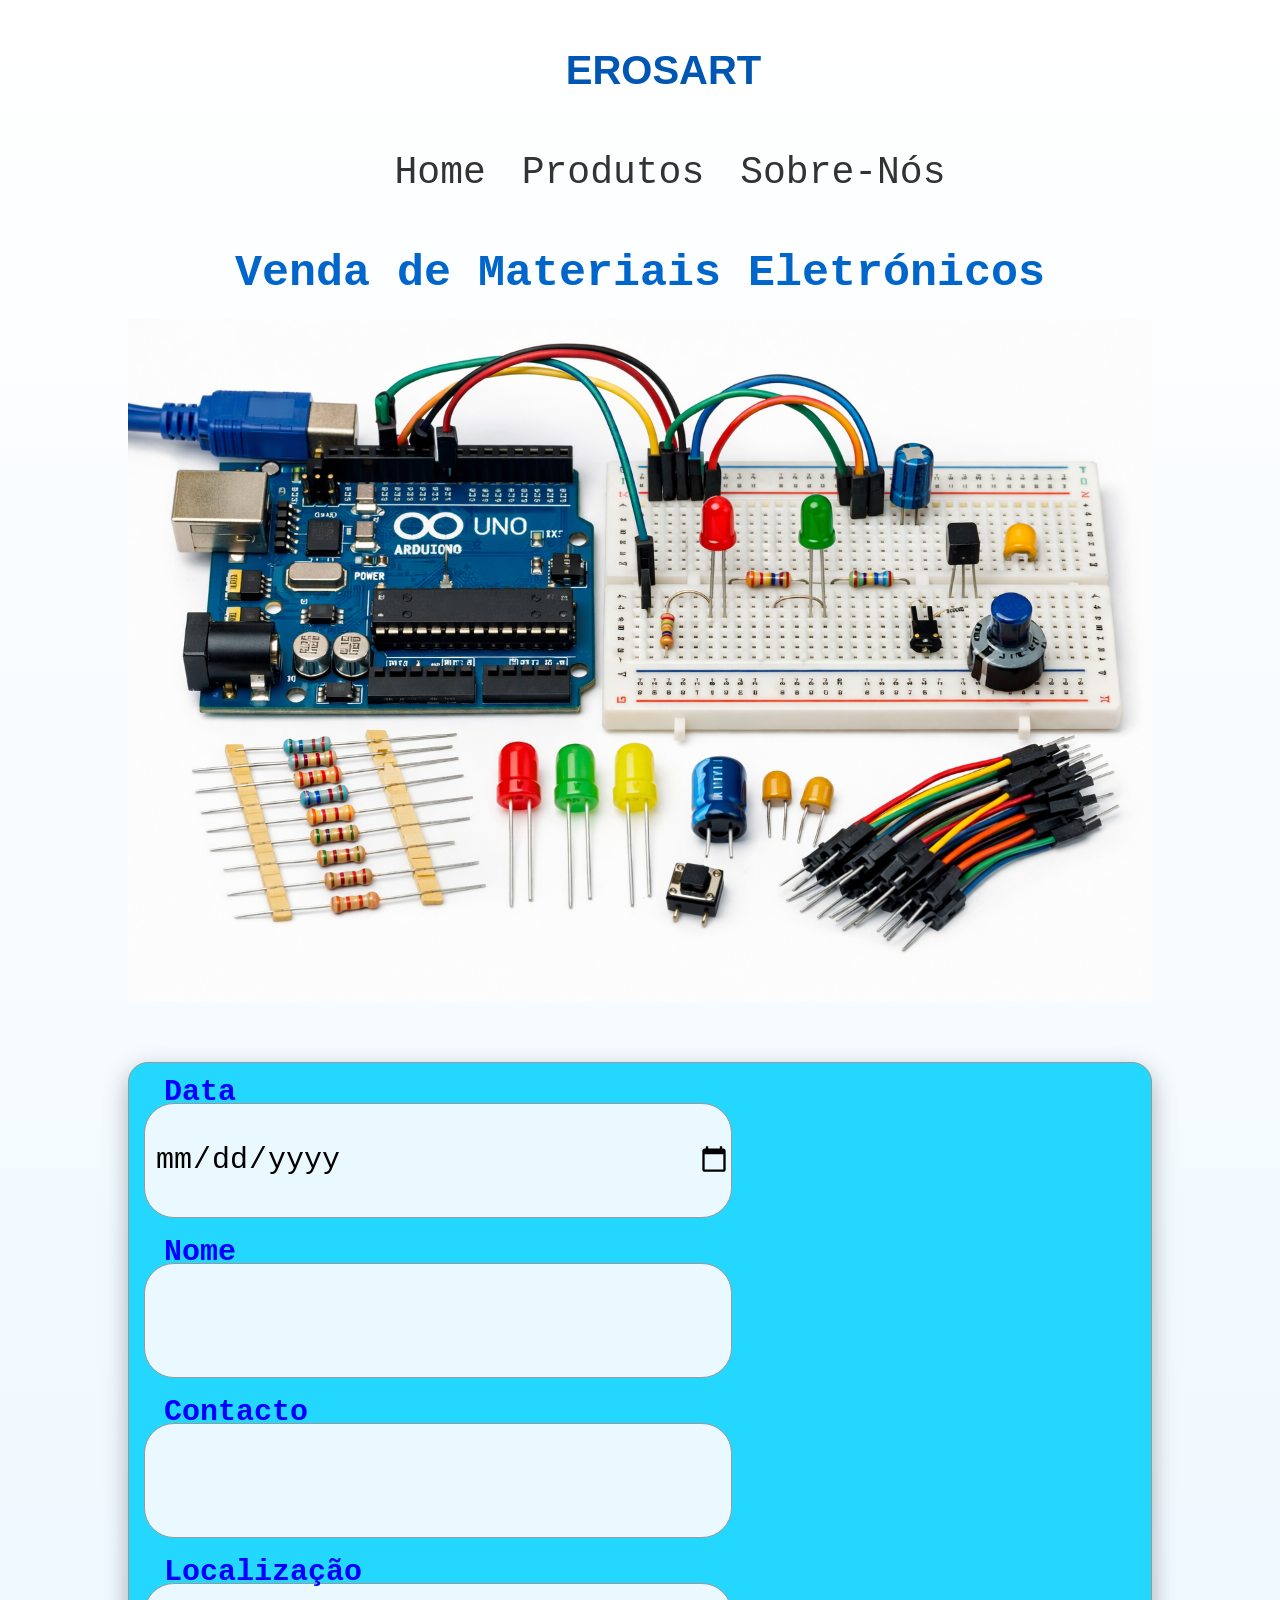
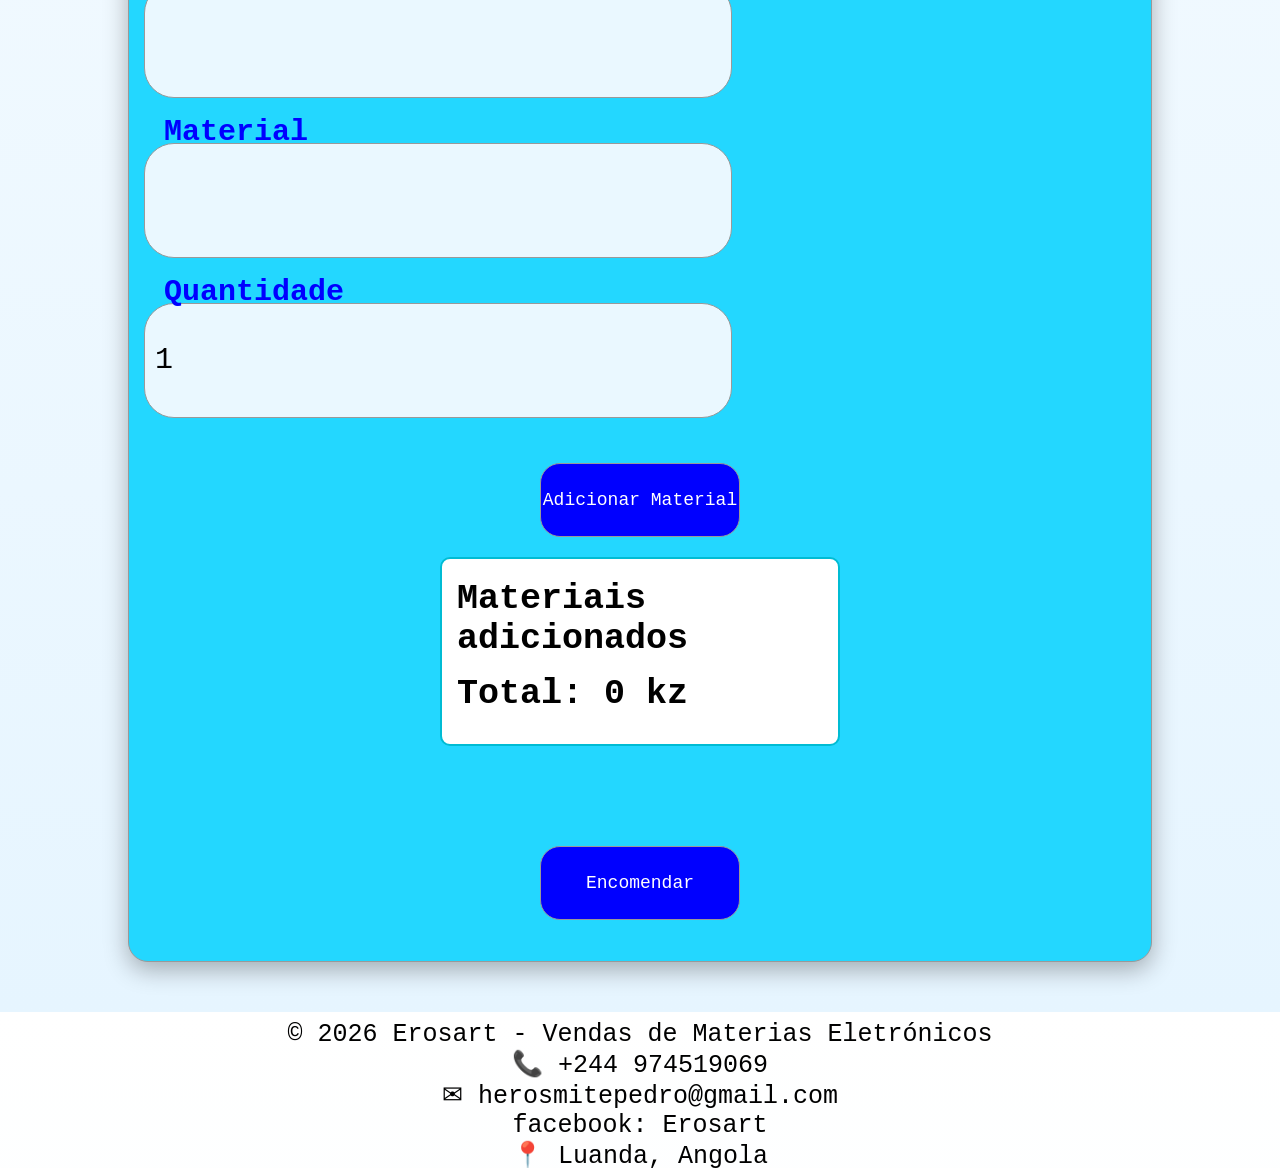
<file: index.html>
<!DOCTYPE html>
<html lang="pt">
<head>
    <meta charset="UTF-8">
    <meta name="nome" content="empresa Erosart">
    <link rel="stylesheet" href="style.css">
    <title>Erosart</title>
</head>

<body class="primeiro">

    <h3 class="empresa">EROSART</h3>

    <div class="navegador">
        <a class="Erosart" href="index.html">Home</a>
        <a class="produtos" href="produtos.html">Produtos</a>
        <a class="sobrenos" href="sobrenos.html">Sobre-Nós</a>
    </div>

    <h3 class="representar">Venda de Materiais Eletrónicos</h3>

    <img class="imagem" src="produtos.png" alt="materias eletronicos">

    <div class="formulario">

    <div class="container">
        <input type="date" name="data" id="data">
        <label for="">Data</label>
    </div>

    <div class="container">
        <input type="text" name="nome" id="nome">
        <label for="">Nome</label>
    </div>

    <div class="container">
        <input type="number" name="contacto" id="contacto">
        <label for="">Contacto</label>
    </div>

    <div class="container">
        <input type="text" name="localizacao" id="localizacao">
        <label for="">Localização</label>
    </div>

    <div class="container">
        <input type="text" name="material" id="material" list="listaMateriais">
        <label for="material">Material</label>

        <datalist id="listaMateriais">
            <option value="arduino mega"></option>
            <option value="arduino nano"></option>
            <option value="arduino uno"></option>
            <option value="botão"></option>
            <option value="capacitor ceramico"></option>
            <option value="capacitor eletrolítico"></option>
            <option value="ci 555"></option>
            <option value="conector dc"></option>
            <option value="conector usb"></option>
            <option value="cristal oscilador"></option>
            <option value="diodo zenner"></option>
            <option value="diodo"></option>
            <option value="display lcd"></option>
            <option value="display oled"></option>
            <option value="display"></option>
            <option value="esp32"></option>
            <option value="fotodiodo"></option>
            <option value="fusivel"></option>
            <option value="indutor"></option>
            <option value="infravermelho"></option>
            <option value="interruptor"></option>
            <option value="jampers"></option>
            <option value="ldr"></option>
            <option value="leds"></option>
            <option value="microfone"></option>
            <option value="motor dc"></option>
            <option value="motor de passo"></option>
            <option value="placa de ensaio"></option>
            <option value="ponte retificadora"></option>
            <option value="potenciometro"></option>
            <option value="red swicth"></option>
            <option value="ci registador de deslocamento"></option>
            <option value="rele"></option>
            <option value="resistores"></option>
            <option value="sensor de temperatura LM35"></option>
            <option value="sensor dht11"></option>
            <option value="sensor ultrasonico"></option>
            <option value="servo motor"></option>
            <option value="teclado matricial"></option>
            <option value="termistor"></option>
            <option value="transistores"></option>
            <option value="varistor"></option>
            <option value="porta lógica (74HC00)"></option>
            <option value="multímetro digital"></option>
            <option value="módulo réle 5v"></option>
            <option value="sensor de movimento"></option>
            <option value="porta lógica (74HC08)"></option>
            <option value="porta lógica (74HC32)"></option>
            <option value="porta lógica (74HC04)"></option>
            <option value="porta lógica (74HC00)"></option>
            <option value="porta lógica (74HC02)"></option>
            <option value="porta lógica (74HC86)"></option>
            <option value="módulo bluetooth"></option>
            <option value="buzzer"></option>
            <option value="sensor de gás MQ-2"></option>
            <option value="sensor de chuva"></option>
            <option value="sensor de chama"></option>
            <option value="drive de motor L298N"></option>
            <option value="sensor de distania"></option>
            <option value="módulo joystick"></option>
            <option value="sensor de corrente"></option>
            <option value="módulo cartão micro SD"></option>
            <option value="sensor de nível de agua"></option>
            <option value="sensor de proximidade"></option>
            <option value="sensor de vibração"></option>
            <option value="sensor de impressão digital AS608"></option>
            <option value="conversor de tensão LM2596"></option>
            <option value="display módulo relógio digital"></option>
            <option value="módulo GSM"></option>
            <option value="Ventoinha DC 5V"></option>
            <option value="sensor de cor"></option>
            <option value="sensor de inclinação"></option>
            <option value="módulo amplificador LM386"></option>
            <option value="sensor magnético"></option>
            <option value="sensor de qualidade do ar MQ-7"></option>
            <option value="módulo amplificador de áudio"></option>
            <option value="porta lógica (74LS00)"></option>
            <option value="porta lógica (74LS02)"></option>
            <option value="porta lógica (74LS04)"></option>
            <option value="porta lógica (74LS08)"></option>
            <option value="porta lógica (74LS86)"></option>
            <option value="módulo TX"></option>
            <option value="módulo RX"></option>
            <option value="ci HT12E"></option>
            <option value="ci L293D"></option>
            <option value="ci HT12D"></option>
            <option value="ci 4017"></option>
            <option value="pilha 9volts"></option>
            <option value="ferro de solda"></option>
            <option value="stanho"></option>
        </datalist>
    </div>

    <div class="container">
        <input type="number" name="quantidade" id="quantidade" value="1" min="1">
        <label for="quantidade">Quantidade</label>
    </div>

    <div class="container">
        <button type="button" class="but" onclick="adicionarMaterial()">Adicionar Material</button>
    </div>

    <div class="caixaMateriais">
        <h3>Materiais adicionados</h3>
        <div id="verMateriais"></div>
        <h3 id="total">Total: 0 kz</h3>
    </div>
    
    <div class="container">
        <button class="bot" onclick="encomendar()">Encomendar</button>
    </div>

    <div class="rodape">
        <p>© 2026 Erosart - Vendas de Materias Eletrónicos</p>
        <p>📞 +244 974519069</p>
        <P>✉ herosmitepedro@gmail.com</P>
        <p>facebook: Erosart</p>
        <p>📍 Luanda, Angola</p>
        
    </div>

    </div>
    <script src="script.js"></script>
</body>
</html>
</file>
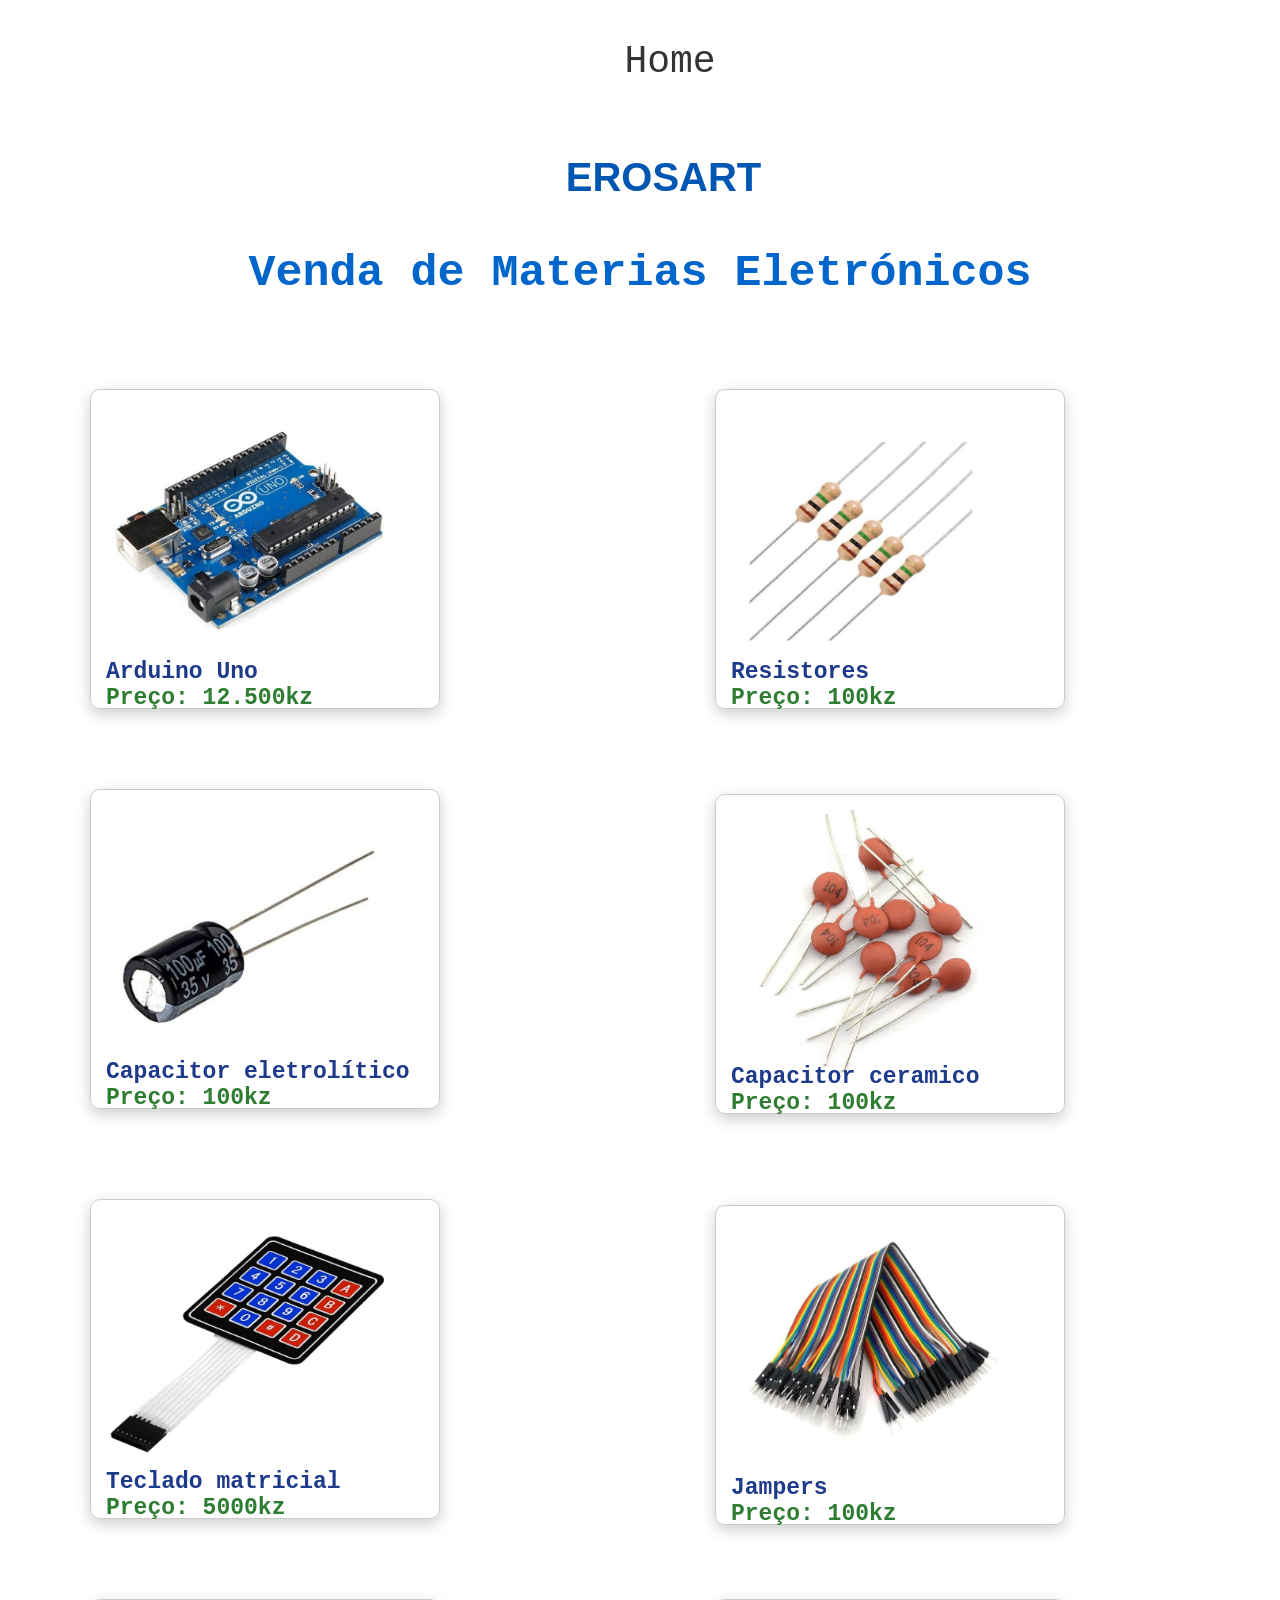
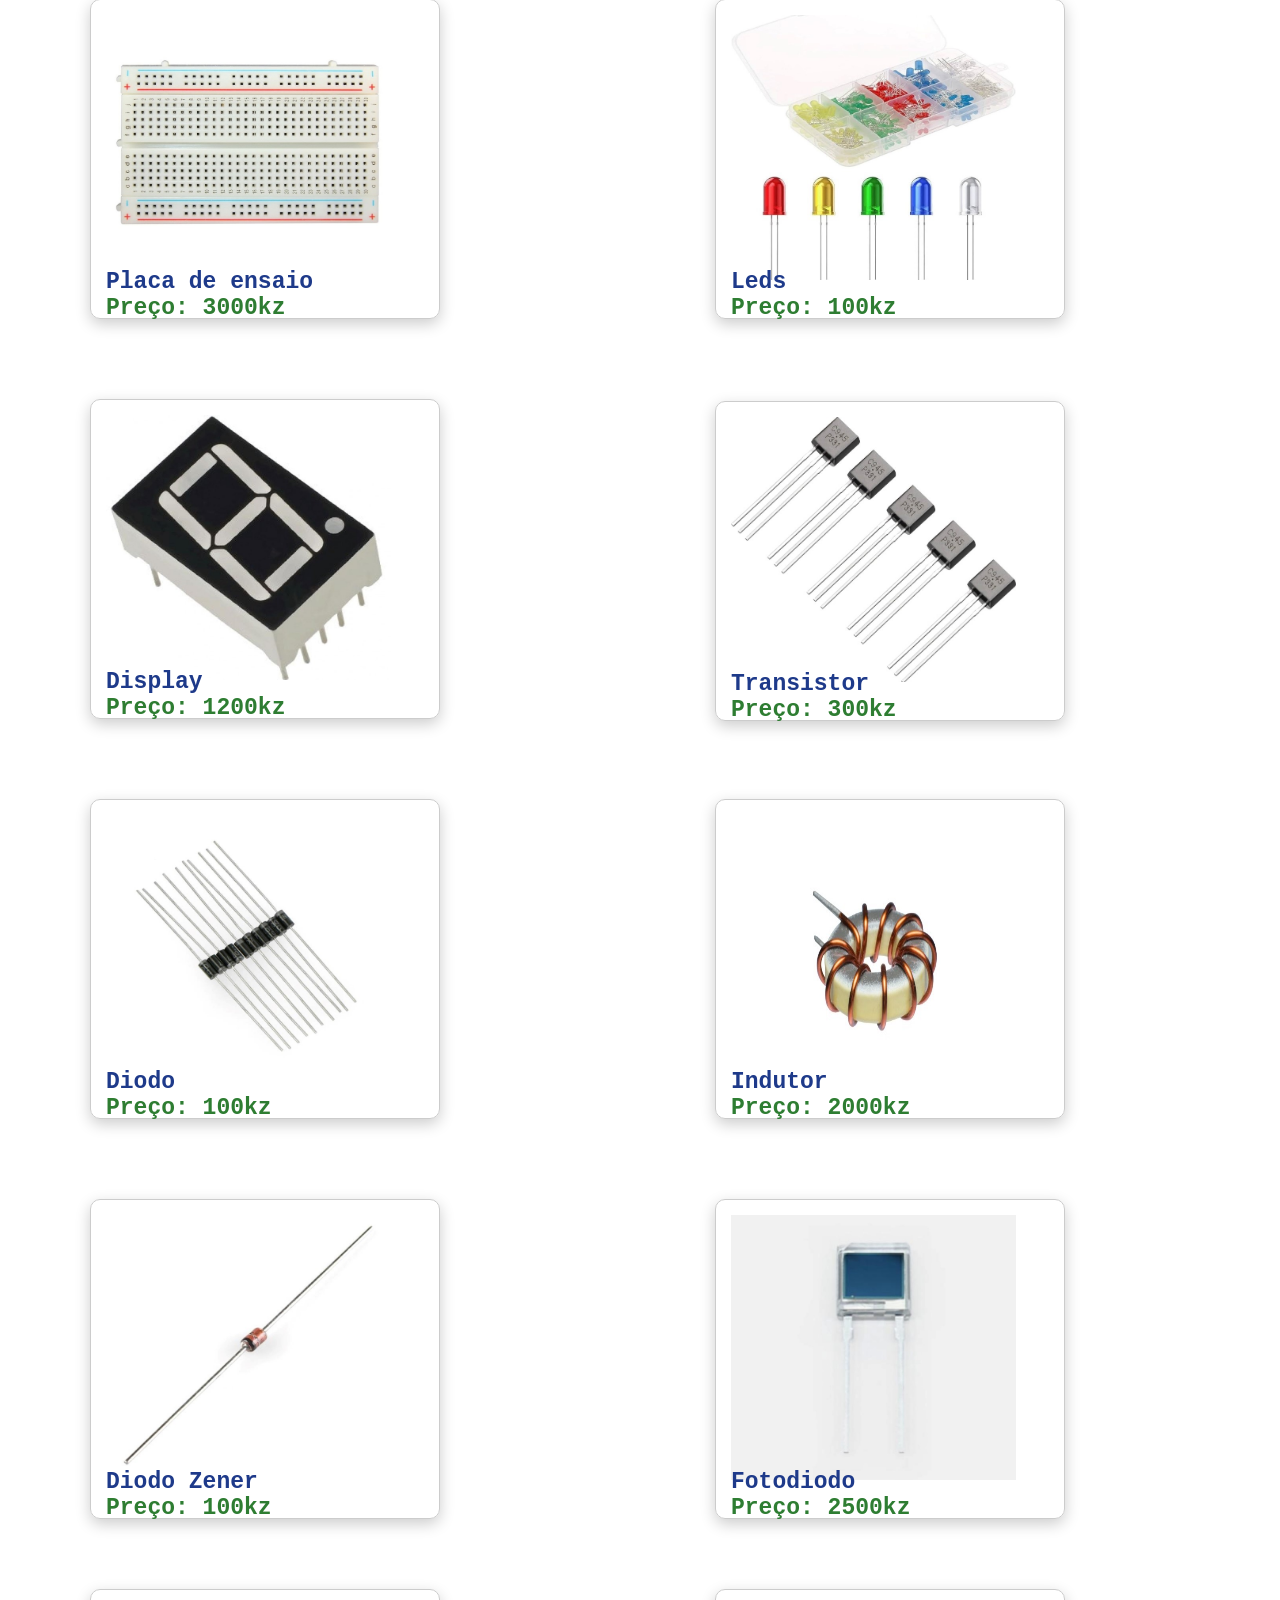
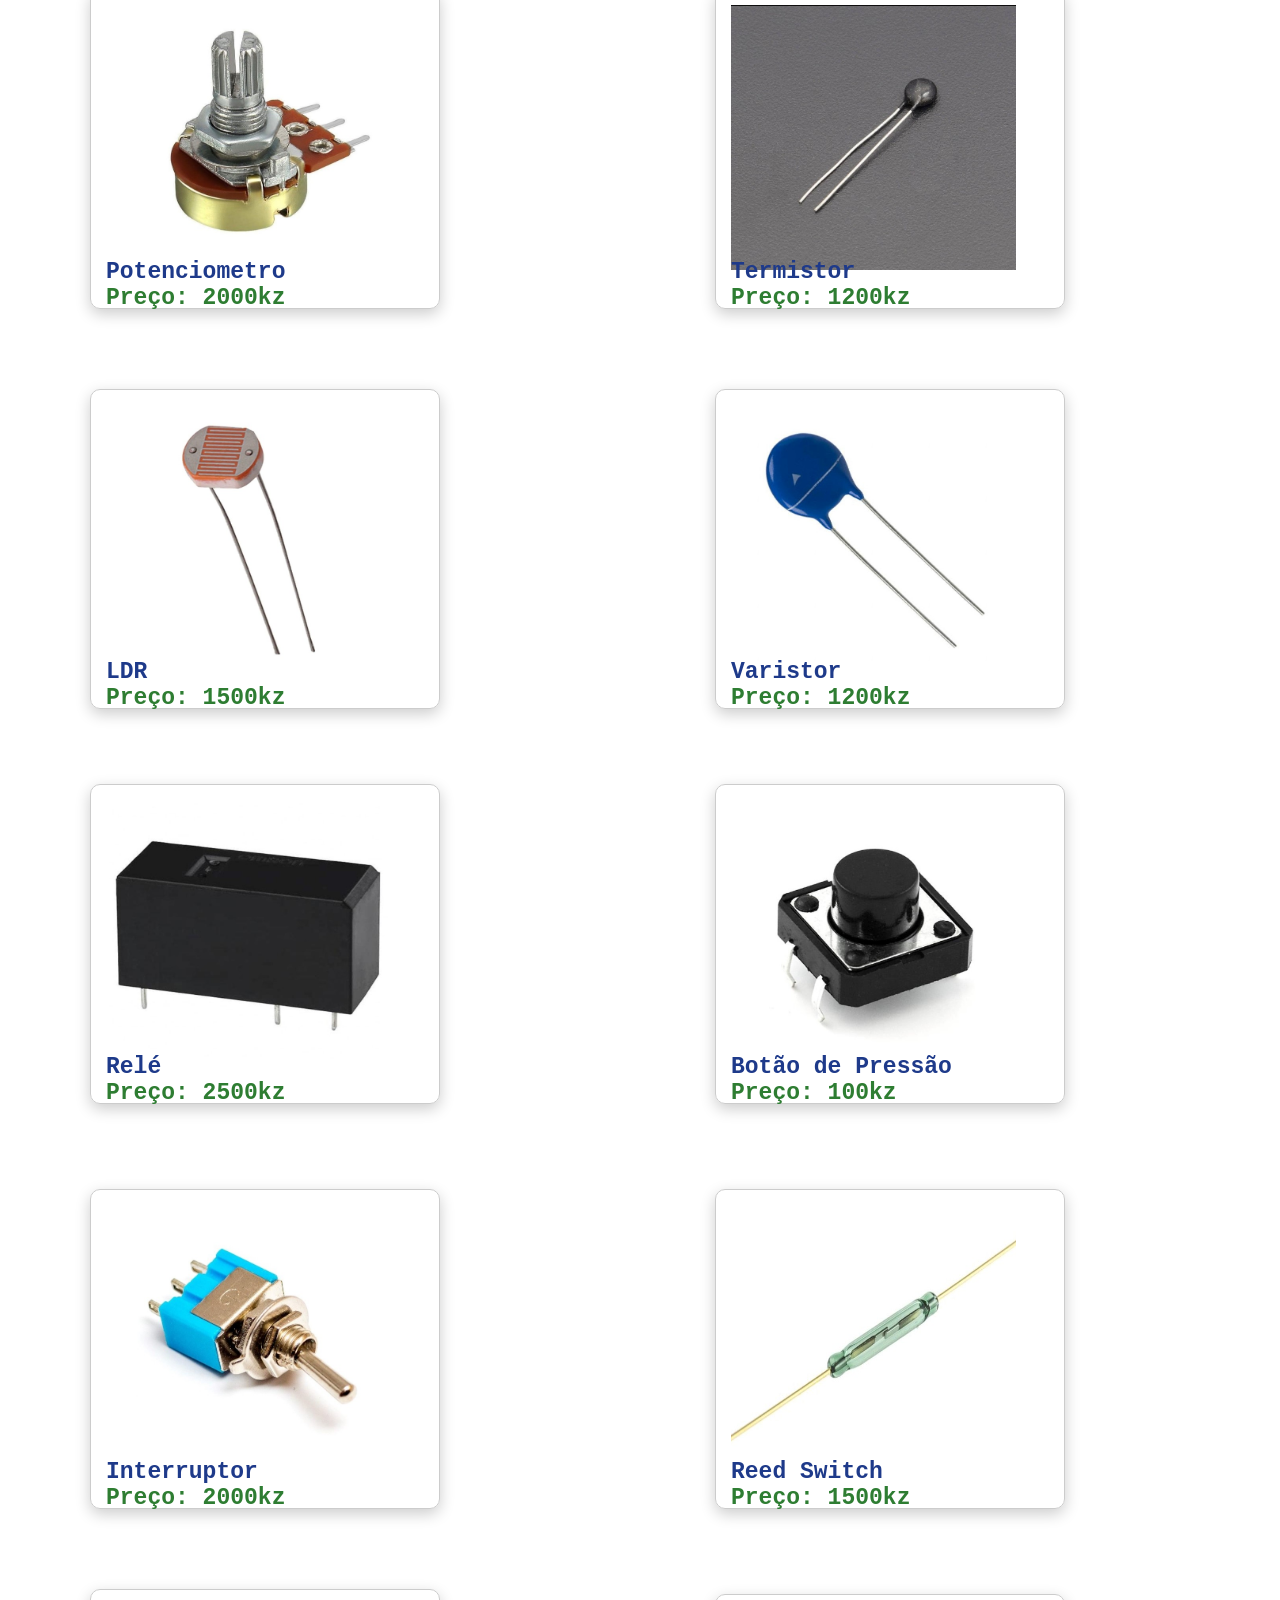
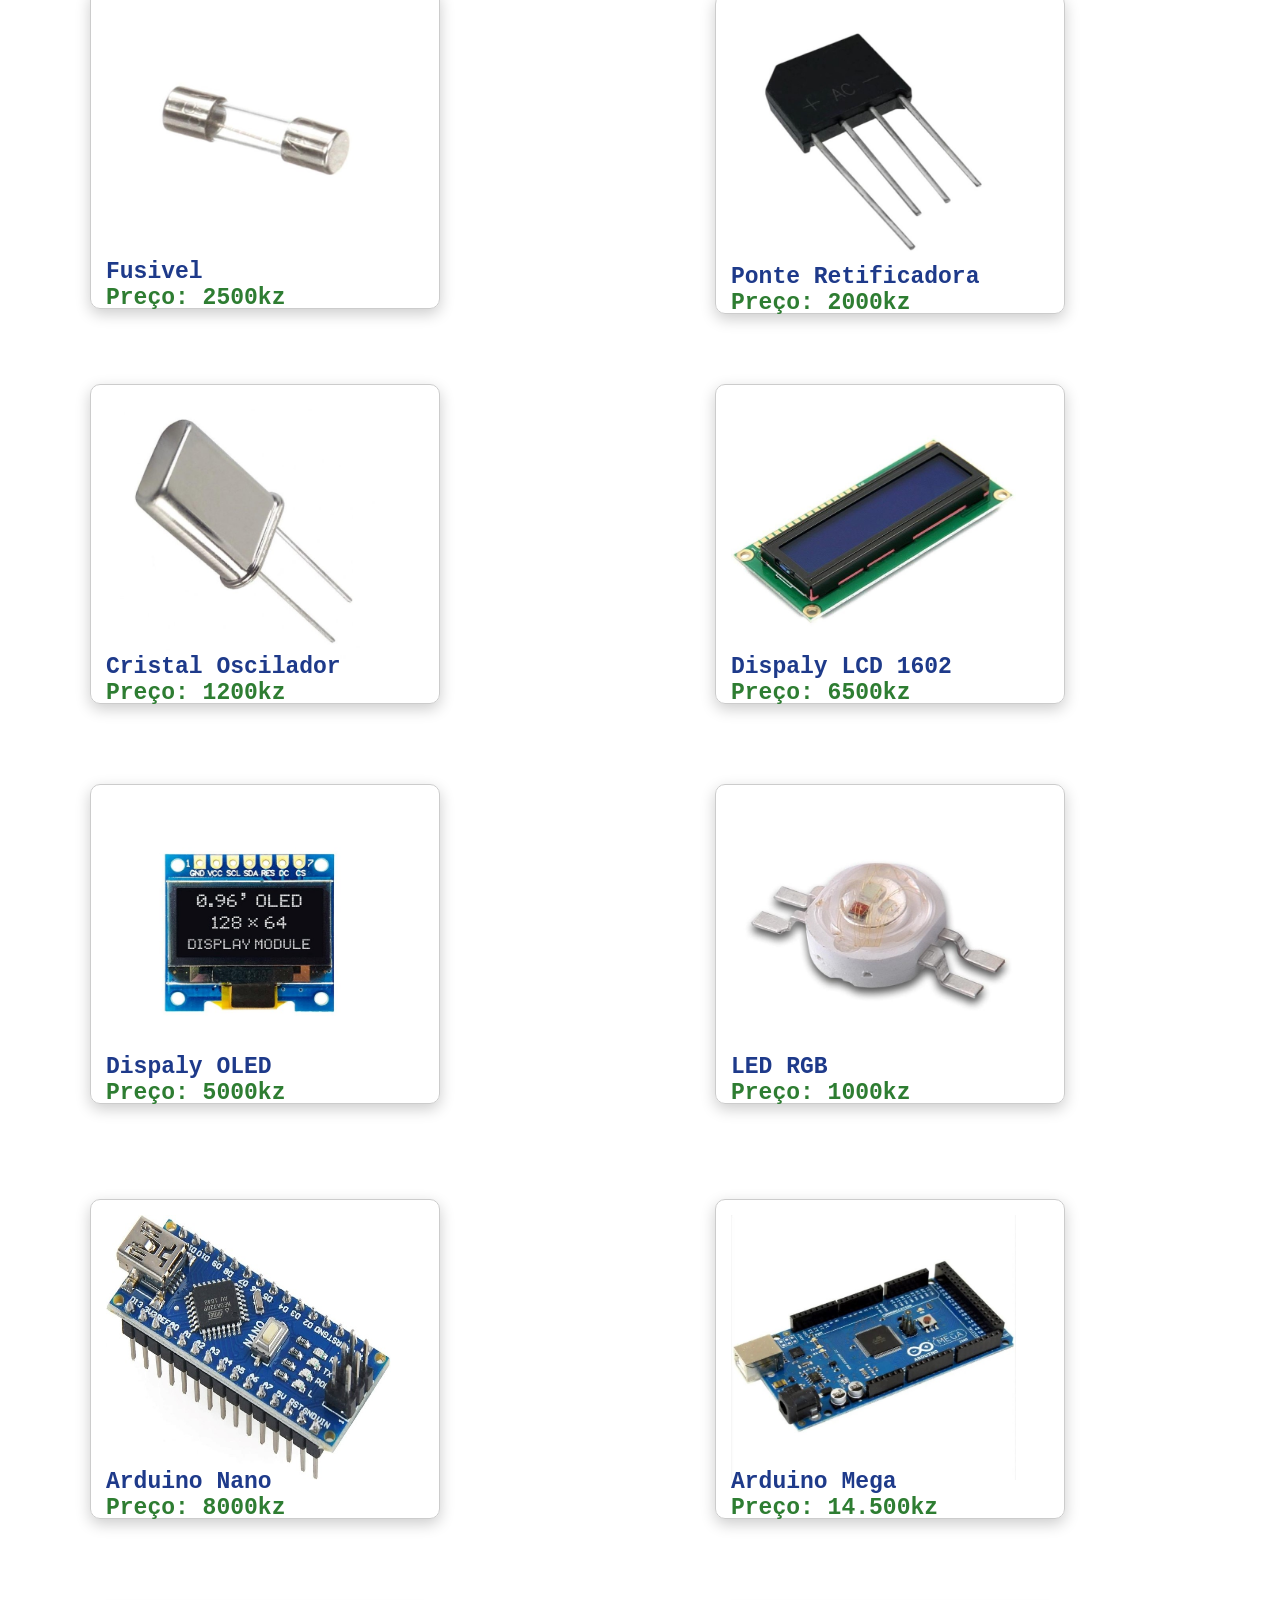
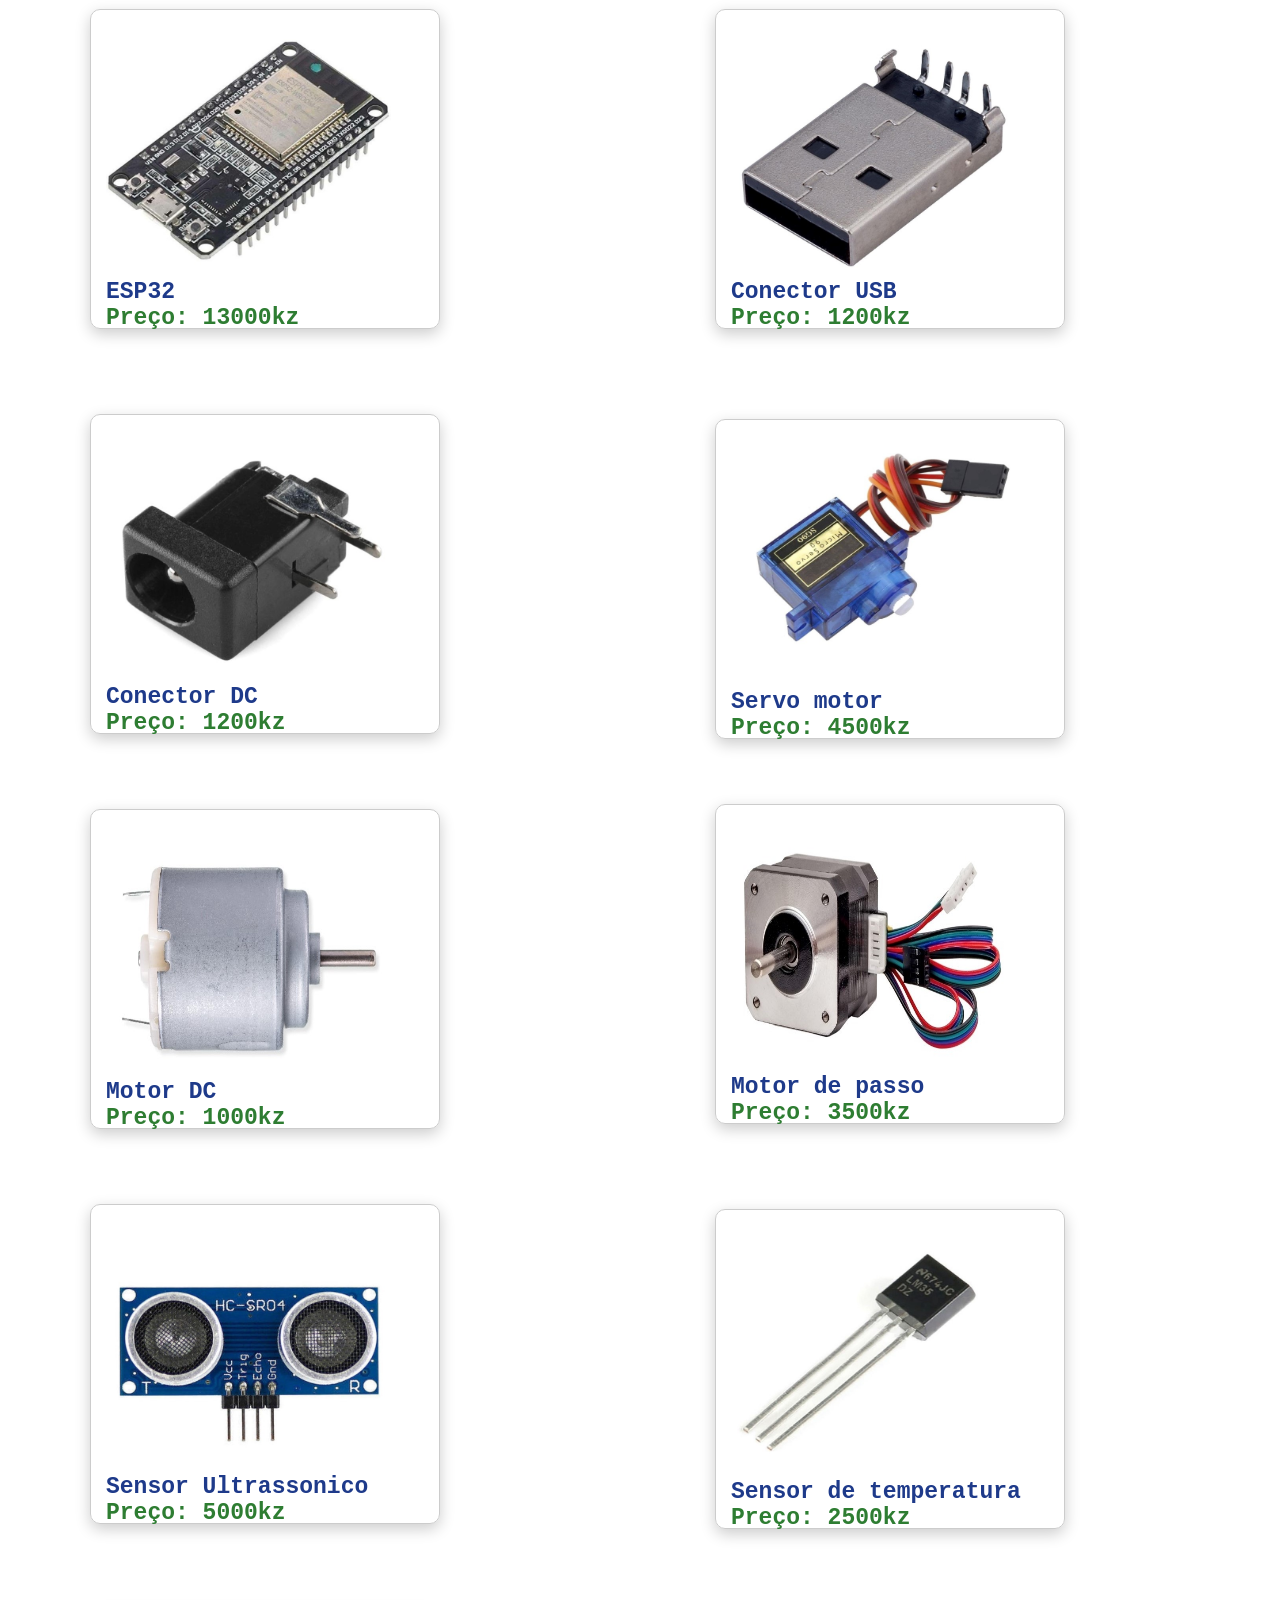
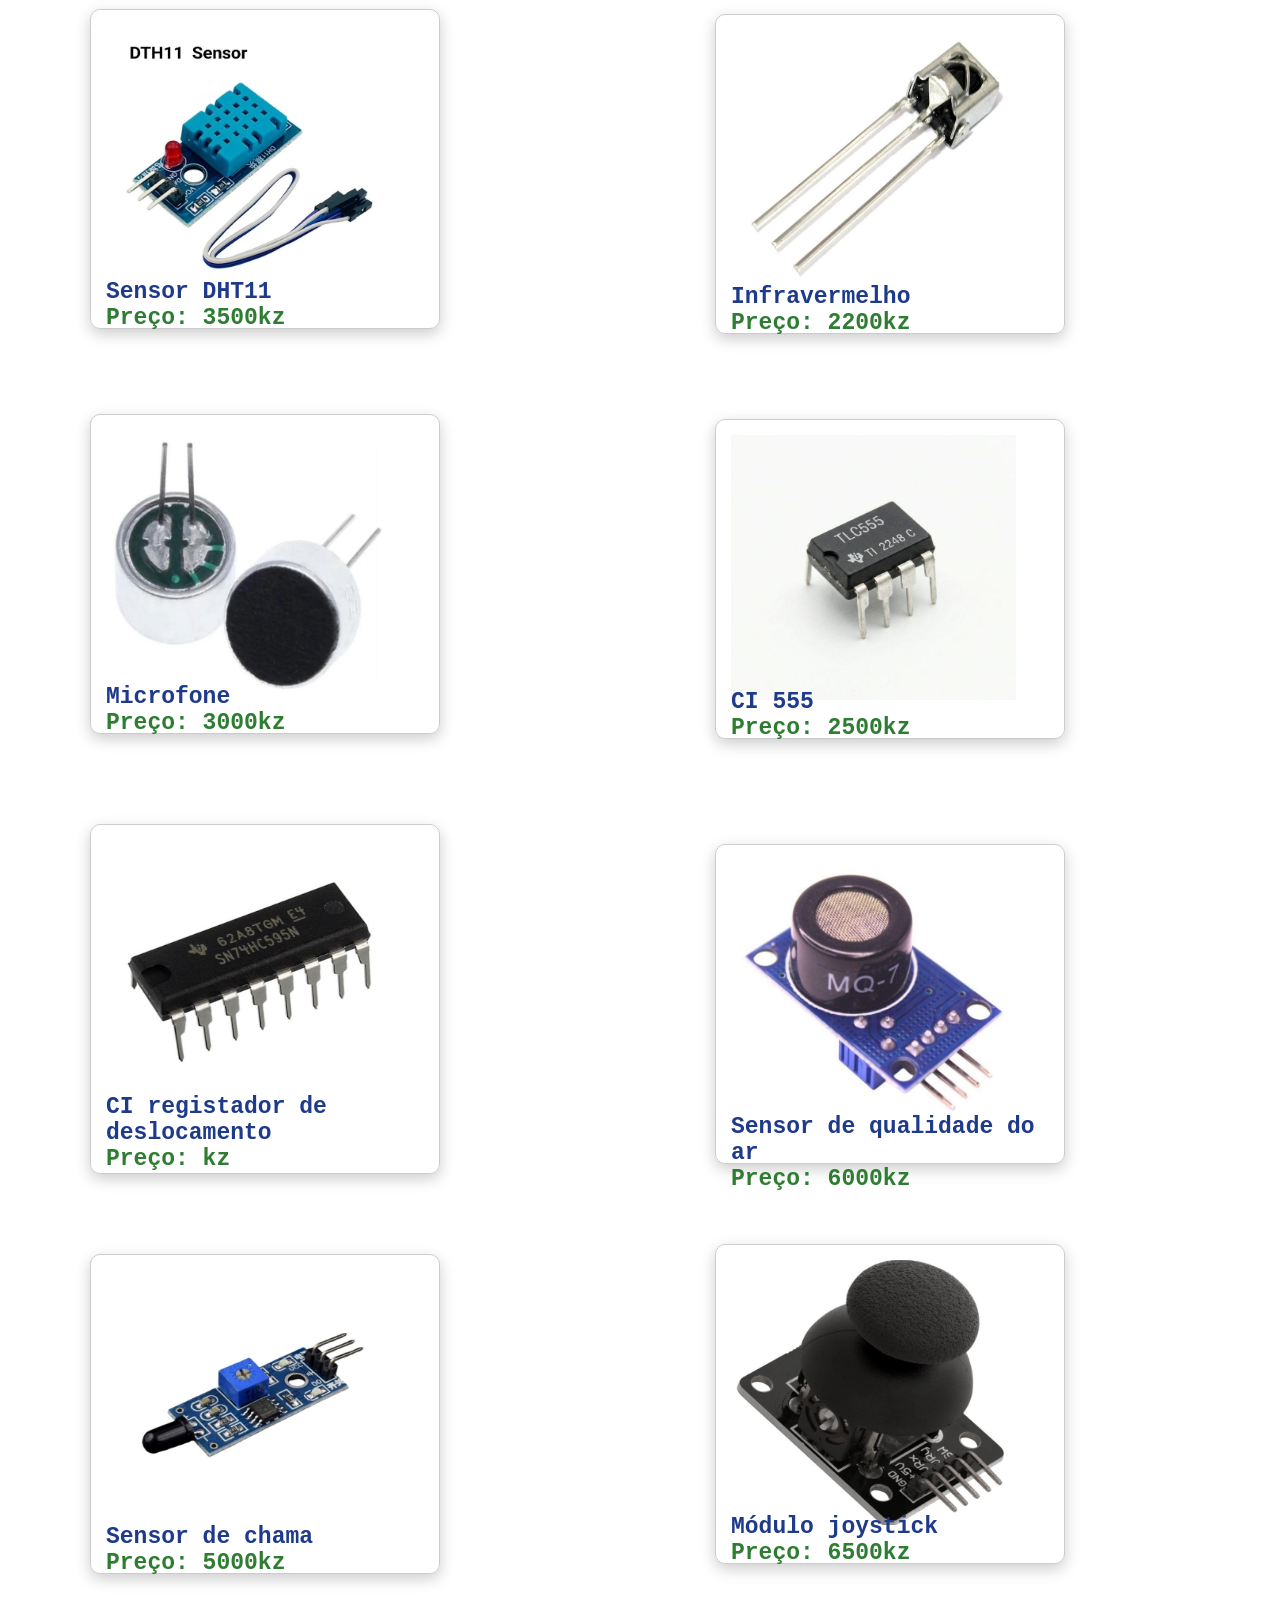
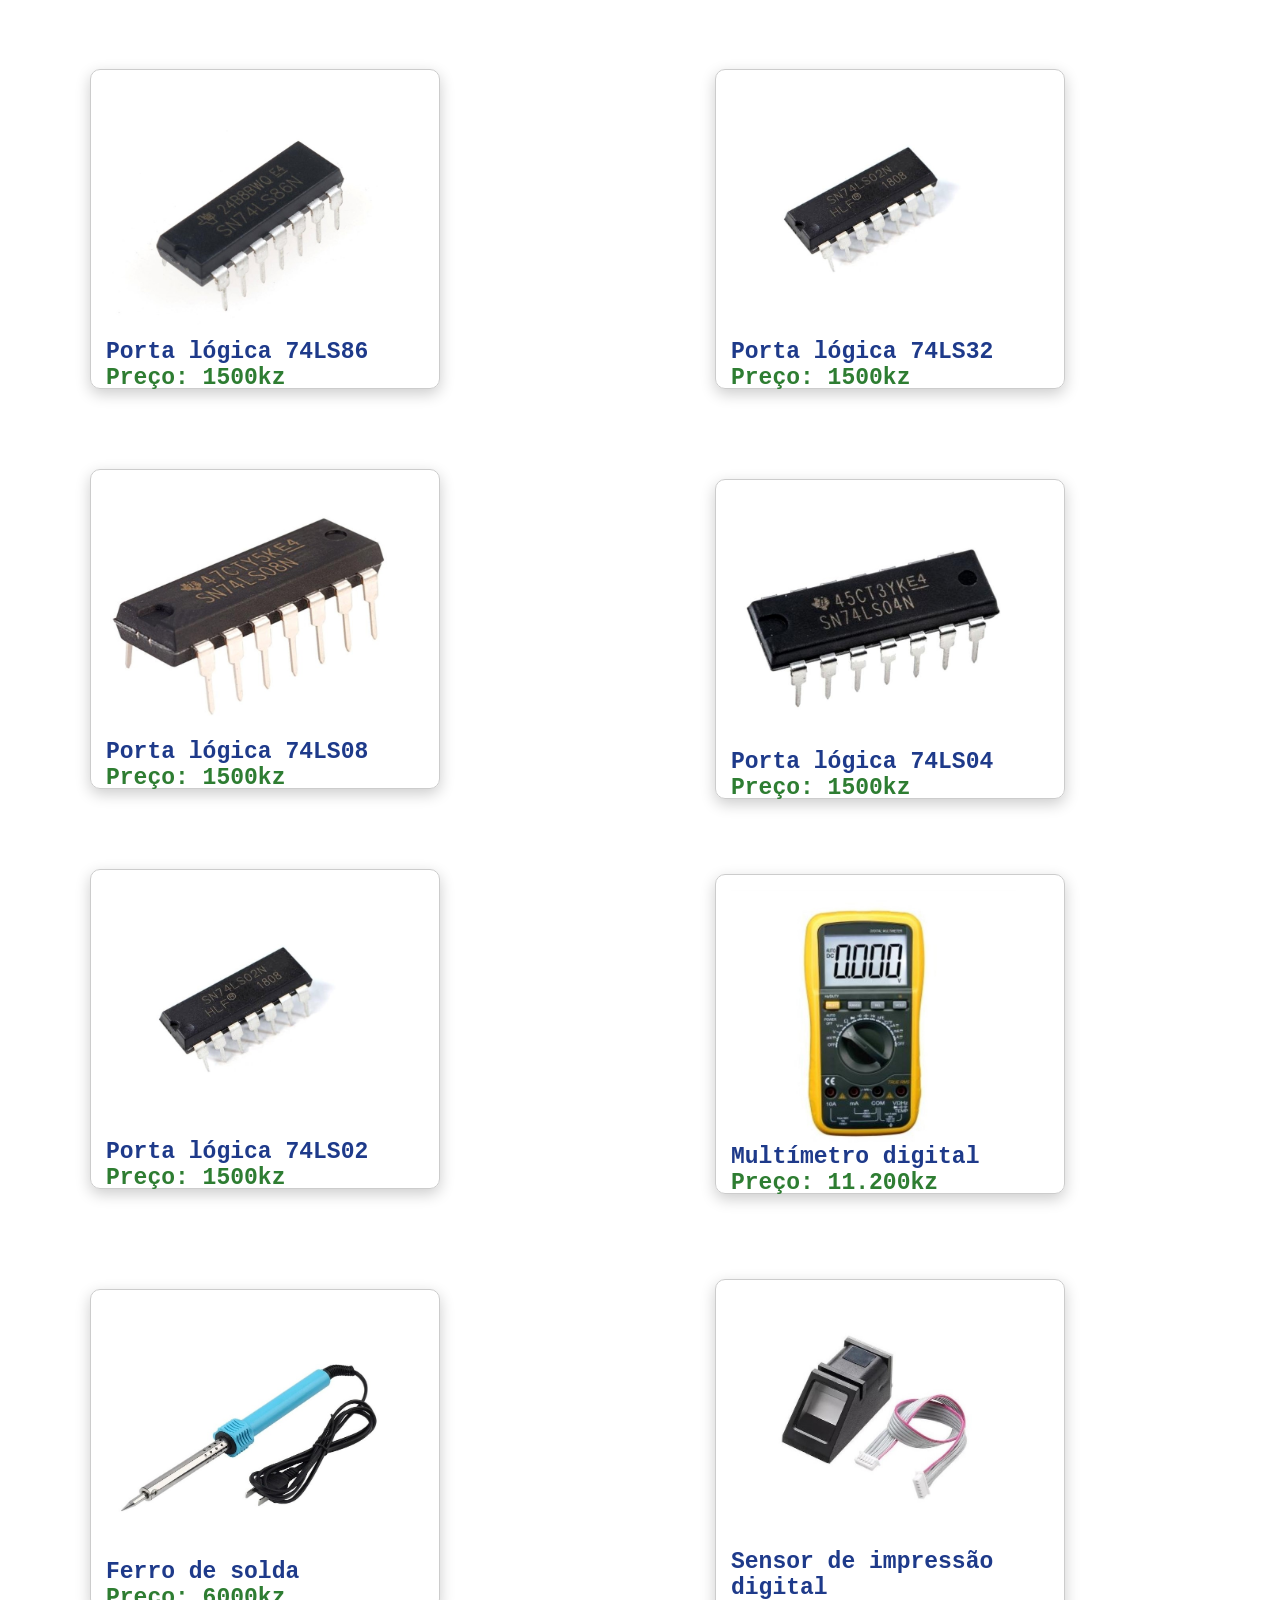
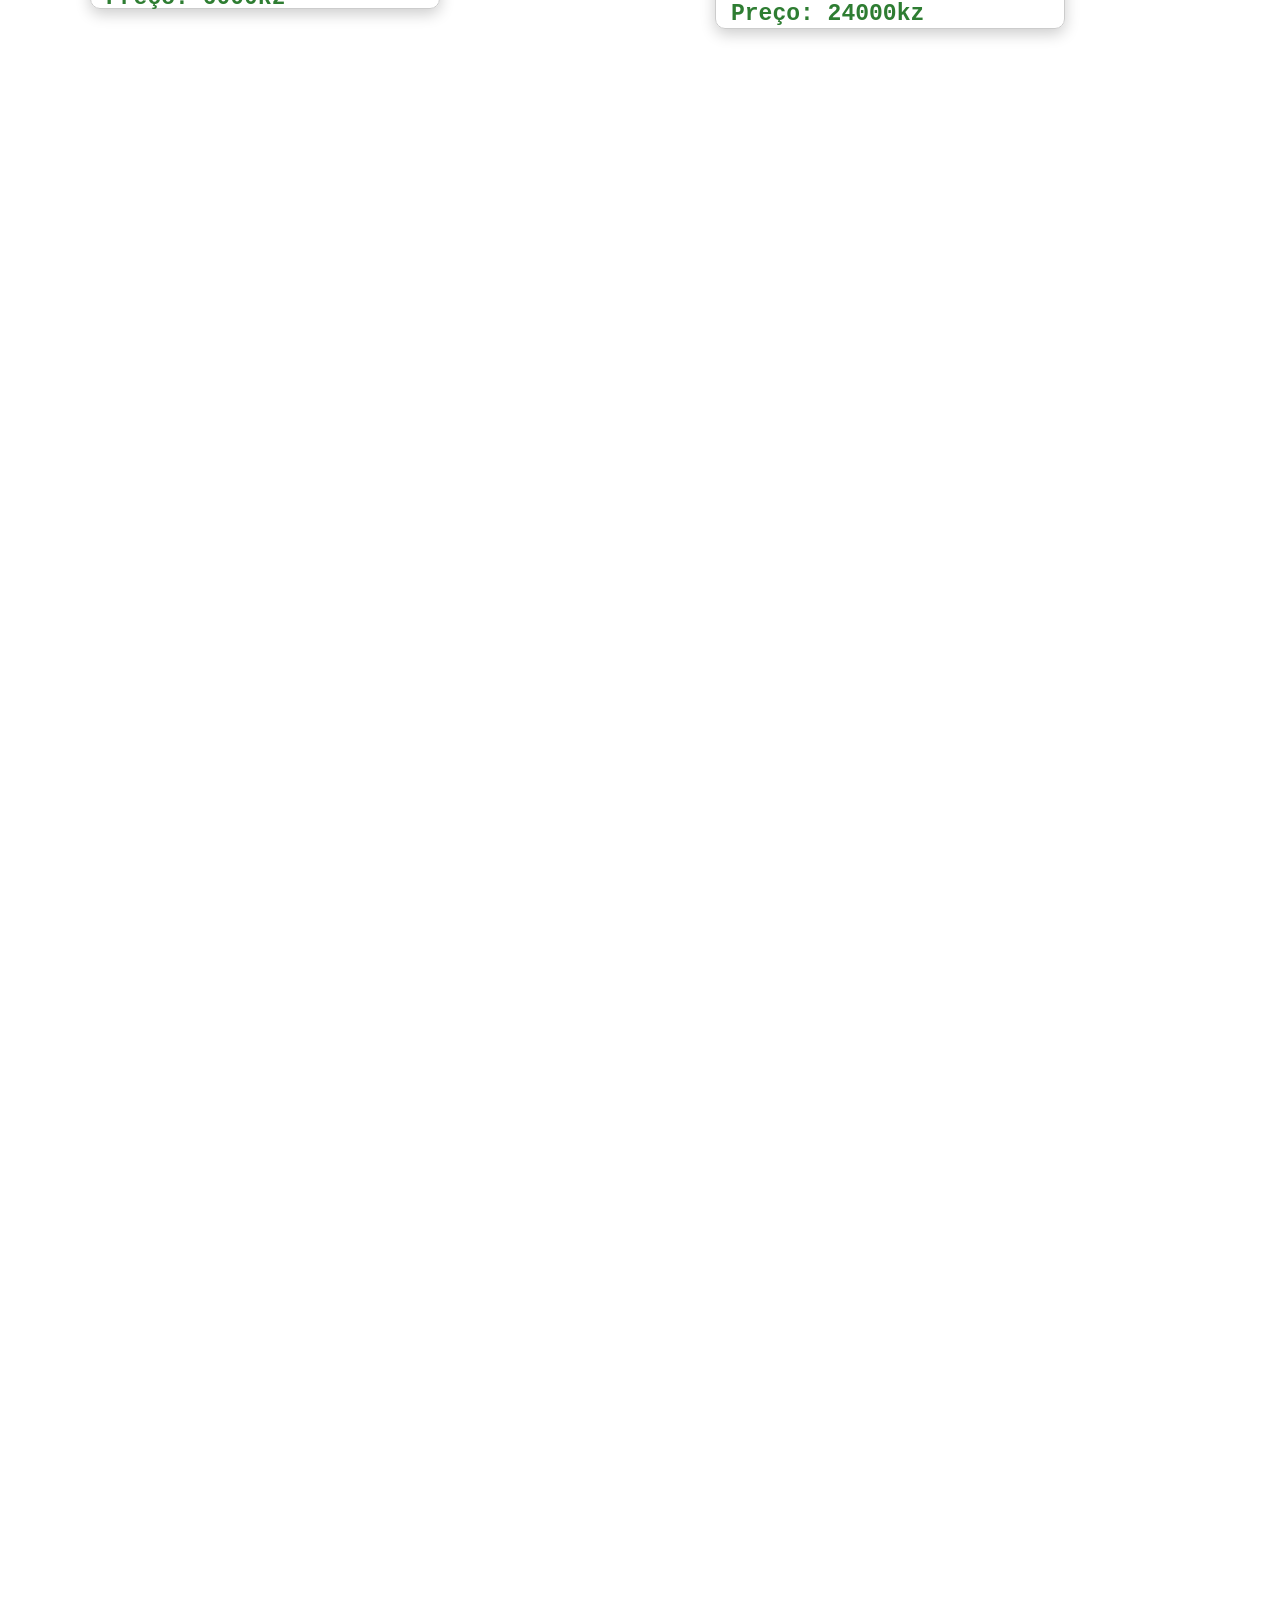
<file: produtos.html>
<!DOCTYPE html>
<html lang="pt">
<head>
    <meta charset="UTF-8">
    <meta name="nome" content="empresa Erosart">
    <link rel="stylesheet" href="style.css">
    <title>Erosart</title>
</head>

<body class="materias">

    <div class="navegador">
        <a href="index.html">Home</a>
    </div>
    
     <h3 class="empresa">EROSART</h3>

    <h3 class="representar">Venda de Materias Eletrónicos</h3>

<div class="card1">
    <img class="imagem1" src="arduino uno.jpg" alt="arduino">
    <h3 class="texto1">Arduino Uno</h3>
    <p>Preço: 12.500kz</p>
</div>

<div class="card2">
    <img class="imagem2" src="resistores.jpg" alt="arduino">
    <h3 class="texto2">Resistores</h3>
    <p>Preço: 100kz</p>
</div>

<div class="card3">
    <img class="imagem3" src="capacitor eletrolitico.jpg" alt="arduino">
    <h3 class="texto3">Capacitor eletrolítico</h3>
    <p>Preço: 100kz</p>
</div>

<div class="card4">
    <img class="imagem4" src="capacitor ceramico.jpg" alt="arduino">
    <h3 class="texto4">Capacitor ceramico</h3>
    <p>Preço: 100kz</p>
</div>

<div class="card5">
    <img class="imagem5" src="teclado.jpg" alt="teclado matricial">
    <h3 class="texto5">Teclado matricial</h3>
    <p>Preço: 5000kz</p>
</div>

<div class="card6">
    <img class="imagem6" src="jampers.jpg" alt="Jampers">
    <h3 class="texto6">Jampers</h3>
    <p>Preço: 100kz</p>
</div>

<div class="card7">
    <img class="imagem7" src="placa de ensaio.jpg" alt="placa de ensaio">
    <h3 class="texto7">Placa de ensaio</h3>
    <p>Preço: 3000kz</p>
</div>

<div class="card8">
    <img class="imagem8" src="leds.jpg" alt="leds">
    <h3 class="texto8">Leds</h3>
    <p>Preço: 100kz</p>
</div>

<div class="card9">
    <img class="imagem9" src="display.jpg" alt="display">
    <h3 class="texto9">Display</h3>
    <p>Preço: 1200kz</p>
</div>

<div class="card10">
    <img class="imagem10" src="transistores.jpg" alt="transistor">
    <h3 class="texto10">Transistor</h3>
    <p>Preço: 300kz</p>
</div>

<div class="card11">
    <img class="imagem11" src="diodo.jpg" alt="diodo">
    <h3 class="texto11">Diodo</h3>
    <p>Preço: 100kz</p>
</div>

<div class="card12">
    <img class="imagem12" src="indutor.jpg" alt="indutor">
    <h3 class="texto12">Indutor</h3>
    <p>Preço: 2000kz</p>
</div>

<div class="card13">
    <img class="imagem13" src="diodo zenner.jpg" alt="diodo zener">
    <h3 class="texto13">Diodo Zener</h3>
    <p>Preço: 100kz</p>
</div>

<div class="card14">
    <img class="imagem14" src="fotodiodo.jpg" alt="fotodiodo">
    <h3 class="texto14">Fotodiodo</h3>
    <p>Preço: 2500kz</p>
</div>

<div class="card15">
    <img class="imagem15" src="potenciometro.jpg" alt="potenciometro">
    <h3 class="texto15">Potenciometro</h3>
    <p>Preço: 2000kz</p>
</div>

<div class="card16">
    <img class="imagem16" src="termistor.jpg" alt="termistor">
    <h3 class="texto16">Termistor</h3>
    <p>Preço: 1200kz</p>
</div>

<div class="card17">
    <img class="imagem17" src="ldr.jpg" alt="ldr">
    <h3 class="texto17">LDR</h3>
    <p>Preço: 1500kz</p>
</div>

<div class="card18">
    <img class="imagem18" src="varistor.jpg" alt="varistor">
    <h3 class="texto18">Varistor</h3>
    <p>Preço: 1200kz</p>
</div>

<div class="card19">
    <img class="imagem19" src="rele.jpg" alt="relé">
    <h3 class="texto19">Relé</h3>
    <p>Preço: 2500kz</p>
</div>

<div class="card20">
    <img class="imagem20" src="botao.jpg" alt="botão de pressão">
    <h3 class="texto20">Botão de Pressão</h3>
    <p>Preço: 100kz</p>
</div>

<div class="card21">
    <img class="imagem21" src="interruptor.jpg" alt="interruptor">
    <h3 class="texto21">Interruptor</h3>
    <p>Preço: 2000kz</p>
</div>

<div class="card22">
    <img class="imagem22" src="red swicth.jpg" alt="reed switch">
    <h3 class="texto22">Reed Switch</h3>
    <p>Preço: 1500kz</p>
</div>

<div class="card23">
    <img class="imagem23" src="fusivel.jpg" alt="fusivel">
    <h3 class="texto23">Fusivel</h3>
    <p>Preço: 2500kz</p>
</div>

<div class="card24">
    <img class="imagem24" src="ponte retificadora.jpg" alt="ponte retificadora">
    <h3 class="texto24">Ponte Retificadora</h3>
    <p>Preço: 2000kz</p>
</div>

<div class="card25">
    <img class="imagem25" src="cristal oscilador.jpg" alt="cristal oscilador">
    <h3 class="texto25">Cristal Oscilador</h3>
    <p>Preço: 1200kz</p>
</div>

<div class="card26">
    <img class="imagem26" src="display lcd.jpg" alt="display lcd 1602">
    <h3 class="texto26">Dispaly LCD 1602</h3>
    <p>Preço: 6500kz</p>
</div>

<div class="card27">
    <img class="imagem27" src="display oled.jpg" alt="display oled">
    <h3 class="texto27">Dispaly OLED</h3>
    <p>Preço: 5000kz</p>
</div>

<div class="card28">
    <img class="imagem28" src="leds rgb.jpg" alt="led rgb">
    <h3 class="texto28">LED RGB</h3>
    <p>Preço: 1000kz</p>
</div>

<div class="card29">
    <img class="imagem29" src="arduino nano.jpg" alt="arduino nano">
    <h3 class="texto29">Arduino Nano</h3>
    <p>Preço: 8000kz</p>
</div>

<div class="card30">
    <img class="imagem30" src="arduino mega.jpg" alt="arduino mega">
    <h3 class="texto30">Arduino Mega</h3>
    <p>Preço: 14.500kz</p>
</div>

<div class="card31">
    <img class="imagem31" src="esp32.jpg" alt="esp32">
    <h3 class="texto31">ESP32</h3>
    <p>Preço: 13000kz</p>
</div>

<div class="card32">
    <img class="imagem32" src="conector usb.jpg" alt="conector usb">
    <h3 class="texto32">Conector USB</h3>
    <p>Preço: 1200kz</p>
</div>

<div class="card33">
    <img class="imagem33" src="conector dc.jpg" alt="conector dc">
    <h3 class="texto33">Conector DC</h3>
    <p>Preço: 1200kz</p>
</div>

<div class="card34">
    <img class="imagem34" src="servo motor.jpg" alt="servo motor">
    <h3 class="texto34">Servo motor</h3>
    <p>Preço: 4500kz</p>
</div>

<div class="card35">
    <img class="imagem35" src="motor dc.jpg" alt="motor dc">
    <h3 class="texto35">Motor DC</h3>
    <p>Preço: 1000kz</p>
</div>

<div class="card36">
    <img class="imagem36" src="motor de passo.jpg" alt="motor de passo">
    <h3 class="texto36">Motor de passo</h3>
    <p>Preço: 3500kz</p>
</div>

<div class="card37">
    <img class="imagem37" src="sensor ultrasonico.jpg" alt="sensor ultrassonico">
    <h3 class="texto37">Sensor Ultrassonico</h3>
    <p>Preço: 5000kz</p>
</div>

<div class="card38">
    <img class="imagem38" src="sensor de temperatura.jpg" alt="sensor de temperatura">
    <h3 class="texto38">Sensor de temperatura</h3>
    <p>Preço: 2500kz</p>
</div>

<div class="card39">
    <img class="imagem39" src="sensor dht11.jpg" alt="sensor dht11">
    <h3 class="texto39">Sensor DHT11</h3>
    <p>Preço: 3500kz</p>
</div>

<div class="card40">
    <img class="imagem40" src="infravermelho.jpg" alt="receptor infravermelho">
    <h3 class="texto40">Infravermelho</h3>
    <p>Preço: 2200kz</p>
</div>

<div class="card41">
    <img class="imagem41" src="microfone.jpg" alt="microfone">
    <h3 class="texto41">Microfone</h3>
    <p>Preço: 3000kz</p>
</div>

<div class="card42">
    <img class="imagem42" src="ci 555.jpg" alt="ci 555">
    <h3 class="texto42">CI 555</h3>
    <p>Preço: 2500kz</p>
</div>

<div class="card43">
    <img class="imagem43" src="registrador de deslocamento.jpg" alt="ci registador de deslocamento">
    <h3 class="texto43">CI registador de deslocamento</h3>
    <p>Preço: kz</p>
</div>

<div class="card44">
    <img class="imagem43" src="sensor de qualidade do ar.jpg" alt="sensor de qualidade do ar">
    <h3 class="texto42">Sensor de qualidade do ar</h3>
    <p>Preço: 6000kz</p>
</div>

<div class="card45">
    <img class="imagem46" src="sensor de chama.jpg" alt="sensor de chama">
    <h3 class="texto42">Sensor de chama</h3>
    <p>Preço: 5000kz</p>
</div>

<div class="card46">
    <img class="imagem43" src="joystich.jpg" alt="joystick">
    <h3 class="texto42">Módulo joystick</h3>
    <p>Preço: 6500kz</p>
</div>

<div class="card47">
    <img class="imagem43" src="porta lógica.jpg" alt="porta lógica">
    <h3 class="texto42">Porta lógica 74LS86</h3>
    <p>Preço: 1500kz</p>
</div>

<div class="card48">
    <img class="imagem43" src="porta lógica (3).jpg" alt="porta lógica">
    <h3 class="texto42">Porta lógica 74LS32</h3>
    <p>Preço: 1500kz</p>
</div>

<div class="card49">
    <img class="imagem43" src="porta lógica (5).jpg" alt="porta lógica">
    <h3 class="texto42">Porta lógica 74LS08</h3>
    <p>Preço: 1500kz</p>
</div>

<div class="card50">
    <img class="imagem43" src="porta lógica (4).jpg" alt="porta lógica">
    <h3 class="texto42">Porta lógica 74LS04</h3>
    <p>Preço: 1500kz</p>
</div>

<div class="card51">
    <img class="imagem43" src="porta lógica (3).jpg" alt="porta lógica">
    <h3 class="texto42">Porta lógica 74LS02</h3>
    <p>Preço: 1500kz</p>
</div>

<div class="card52">
    <img class="imagem43" src="multimetro.jpg" alt="multimetro">
    <h3 class="texto42">Multímetro digital</h3>
    <p>Preço: 11.200kz</p>
</div>

<div class="card53">
    <img class="imagem43" src="ferro de solda.jpg" alt="ferro de solda">
    <h3 class="texto42">Ferro de solda</h3>
    <p>Preço: 6000kz</p>
</div>

<div class="card54">
    <img class="imagem43" src="sensor biometrico.jpg" alt="sensor biometrico">
    <h3 class="texto42">Sensor de impressão digital</h3>
    <p>Preço: 24000kz</p>
</div>


</body>
</html>
</file>
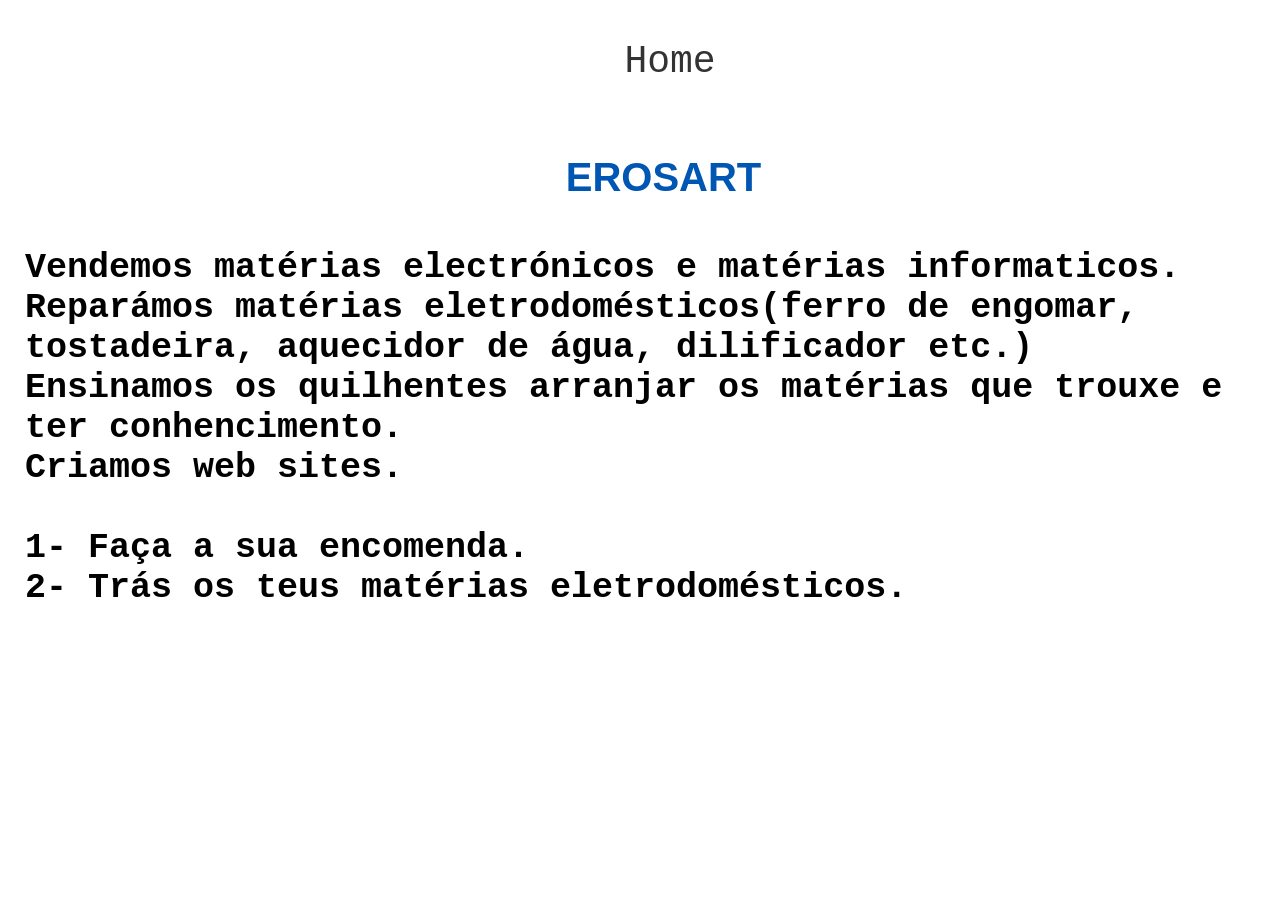
<file: sobrenos.html>
<!DOCTYPE html>
<html lang="pt">
<head>
    <meta charset="UTF-8">
    <meta name="nome" content="empresa Erosart">
    <link rel="stylesheet" href="style.css">
    <title>Erosart</title>
</head>

<body class="sobrenos">
    <div class="navegador">
        <a href="index.html">Home</a>
    </div>

    <h3 class="empresa">EROSART</h3>

    <div class="texto">
        <h2>Vendemos matérias electrónicos e matérias informaticos. <br>

            Reparámos matérias eletrodomésticos(ferro de engomar, tostadeira, aquecidor de água, dilificador etc.) <br>

            Ensinamos os quilhentes arranjar os matérias que trouxe e ter conhencimento. <br>

            Criamos web sites. <br> <br>

            1- Faça a sua encomenda. <br>

            2- Trás os teus matérias eletrodomésticos. <br>
        </h2>
    </div>
</body>
</file>
<file: style.css>
*{
    margin: 0;
    padding: 0;
    box-sizing: border-box;
    font-family: monospace;
}

.caixaMateriais{
    width: 400px;
    max-height: 220px;
    overflow-y: auto;
    margin: 20px;
    padding: 15px;
    border: 2px solid #00bcd4;
    border-radius: 10px;
    background: white;
    box-sizing: border-box;
    margin: auto;
}

.caixaMateriais h3{
    margin: 5px 0 15px;
    font-size: 35px;
}

.listaMateriais{
    width: 100%;
}

.itemMaterial{
    padding: 10px;
    margin-bottom: 10px;
    border:  1px solid #ccc;
    border-radius: 8px;
    background: #f5f5f5;
    font-size: 35px;
}

.total{
    text-align: right;
}

.primeiro{
    width: 100%;
    min-height: 100vh;
    overflow-x: hidden;
    background: linear-gradient(to bottom, #ffffff, #e6f5ff);
}

.imagem{
    width: 80%;
    display: block;
    max-width: 80%;
    height: auto;
    padding-bottom: 10px;
    margin: 0 auto;
}

.navegador{
    width: 100%;
    position: static;
    text-align: center;
    font-size: 50px;
    margin: 30px;
    cursor: pointer;
    padding-bottom: 20px;
    padding-left: -5px;
}

.formulario{
    box-shadow: 0 8px 25px rgba(0, 0, 0, .3);
}

.formulario{
    position: relative;
    left: auto;
    bottom: auto;
    width: 80%;
    max-width: none;
    height: 1500px;
    min-height: 0;
    margin: 50px auto 50px;
    padding: 20px 15px;
    border: 1px solid #999;
    background: #23d7ff;
    border-radius: 20px;
}

.container{
    width: 100%;
    position: relative;
    margin: 20px 0;
    padding: 0px;
}

.container input{
    width: 588px;
    max-width: 100%;
    height: 115px;
    border-radius: 30px;
    border: 1px solid #999;
    background-color: #eaf8ff;
    cursor: pointer;
    font-size: 30px;
    margin-bottom: 25px;
    padding-left: 10px;
}

input:focus{
    outline: none;
    border: 2px solid royalblue;
}

.container label{
    position: absolute;
    left: 50px;
    top: 20px;
    transform: translateY(-50%);
    transition: 0.3s;
    font-size: 16px;
    pointer-events: none;
    font-weight: bold;
}


.container input:focus + label,
.container input:valid + label{
    transform: translateY(0);
    top: -28px;
    left: 20px;
    color: blue;
    font-size: 30px;
}

.navegador a{
    position: static;
    margin: 3px;
    font-size: 38px;
    text-decoration: none;
    color: #333;
    transition: .3s;
}

.navegador a:hover{
    color: #007bff;
    border-bottom: 3px solid #007bff;
}

.rodape{
    position: relative;
    text-align: center;
    margin: 100px;
    font-size: 25px;
    padding-top: -20px;
}

.representar{
    position: relative;
    font-size: 45px;
    margin: 20px;
    color: #0066cc;
    font-weight: bold;
    text-align: center;
    
}

.but{
    margin: auto;
    display: block;
    width: 200px;
    height: 74px;
    font-size: 18px;
    color: white;
    border-radius: 20px;
    border: 1px solid #999;
    background-color: blue;
}

.bot{
    margin: auto;
    display: block;
    width: 200px;
    height: 74px;
    font-size: 18px;
    color: white;
    border-radius: 20px;
    border: 1px solid #999;
    background-color: blue;
    margin-top: 100px;
}



.empresa{
    position: relative;
    padding: 18px;
    margin: 30px;
    font-size: 40px;
    text-align: center;
    color: #0056b3;
    font-weight: bold;
    font-family: Arial, Helvetica, sans-serif;
    padding-left: 65px;
}

h2{
    color: black;
    font-family: monospace;
    font-size: 35px;
    margin: 25px;
}


.card1{
    position: relative;
    width: 350px;
    height: 320px;
    border: 1px solid #ccc;
    border-radius: 10px;
    box-shadow: 0 5px 15px rgba(0, 0, 0, 0.2);
    padding: 15px;
    margin: 90px;
}

.card1 img {
    width: 285px;
    height: 265px;
}

.card1 h3{
    margin-top: -15px;
    color: #1e3a8a;
    font-size: 23px;
}

.card1 p{
    color: #2e7d32;
    font-weight: bold;
    font-size: 23px;
}

.card2{
    position: relative;
    width: 350px;
    height: 320px;
    border: 1px solid #ccc;
    border-radius: 10px;
    box-shadow: 0 5px 15px rgba(0, 0, 0, 0.2);
    left: 250px;
    padding: 15px;
    margin: auto;
    bottom: 410px;
}

.card2 img {
    width: 285px;
    height: 265px;
}

.card2 h3{
    margin-top: -15px;
    color: #1e3a8a;
    font-size: 23px;
}

.card2 p{
    color: #2e7d32;
    font-weight: bold;
    font-size: 23px;
}

.card3{
    position: relative;
    width: 350px;
    height: 320px;
    border: 1px solid #ccc;
    border-radius: 10px;
    box-shadow: 0 5px 15px rgba(0, 0, 0, 0.2);
    padding: 15px;
    margin: 90px;
    top: -420px;
}

.card3 img {
    width: 285px;
    height: 265px;
}
.card3 h3{
    margin-top: -15px;
    color: #1e3a8a;
    font-size: 23px;
}

.card3 p{
    color: #2e7d32;
    font-weight: bold;
    font-size: 23px;
}

.card4{
    position: relative;
    width: 350px;
    height: 320px;
    border: 1px solid #ccc;
    border-radius: 10px;
    box-shadow: 0 5px 15px rgba(0, 0, 0, 0.2);
    left: 250px;
    padding: 15px;
    margin: auto;
    bottom: 825px;
}

.card4 img {
    width: 285px;
    height: 265px;
}

.card4 h3{
    margin-top: -15px;
    color: #1e3a8a;
    font-size: 23px;
}

.card4 p{
    color: #2e7d32;
    font-weight: bold;
    font-size: 23px;
}

.card5{
    position: relative;
    width: 350px;
    height: 320px;
    border: 1px solid #ccc;
    border-radius: 10px;
    box-shadow: 0 5px 15px rgba(0, 0, 0, 0.2);
    padding: 15px;
    margin: 90px;
    top: -830px;
}

.card5 img {
    width: 285px;
    height: 265px;
}

.card5 h3{
    margin-top: -15px;
    color: #1e3a8a;
    font-size: 23px;
}

.card5 p{
    color: #2e7d32;
    font-weight: bold;
    font-size: 23px;
}

.card6{
    position: relative;
    width: 350px;
    height: 320px;
    border: 1px solid #ccc;
    border-radius: 10px;
    box-shadow: 0 5px 15px rgba(0, 0, 0, 0.2);
    left: 250px;
    padding: 15px;
    margin: auto;
    bottom: 1234px;
}

.card6 img {
    width: 285px;
    height: 265px;
}

.card6 h3{
    margin-top: -15px;
    color: #1e3a8a;
    font-size: 23px;
}

.card6 p{
    color: #2e7d32;
    font-weight: bold;
    font-size: 23px;
}

.card7{
    position: relative;
    width: 350px;
    height: 320px;
    border: 1px solid #ccc;
    border-radius: 10px;
    box-shadow: 0 5px 15px rgba(0, 0, 0, 0.2);
    padding: 15px;
    margin: 90px;
    top: -1250px;
}

.card7 img {
    width: 285px;
    height: 265px;
}

.card7 h3{
    margin-top: -15px;
    color: #1e3a8a;
    font-size: 23px;
}

.card7 p{
    color: #2e7d32;
    font-weight: bold;
    font-size: 23px;
}

.card8{
    position: relative;
    width: 350px;
    height: 320px;
    border: 1px solid #ccc;
    border-radius: 10px;
    box-shadow: 0 5px 15px rgba(0, 0, 0, 0.2);
    left: 250px;
    padding: 15px;
    margin: auto;
    bottom: 1660px;
}

.card8 img {
    width: 285px;
    height: 265px;
}

.card8 h3{
    margin-top: -15px;
    color: #1e3a8a;
    font-size: 23px;
}

.card8 p{
    color: #2e7d32;
    font-weight: bold;
    font-size: 23px;
}

.card9{
    position: relative;
    width: 350px;
    height: 320px;
    border: 1px solid #ccc;
    border-radius: 10px;
    box-shadow: 0 5px 15px rgba(0, 0, 0, 0.2);
    padding: 15px;
    margin: 90px;
    top: -1670px;
}

.card9 img {
    width: 285px;
    height: 265px;
}

.card9 h3{
    margin-top: -15px;
    color: #1e3a8a;
    font-size: 23px;
}

.card9 p{
    color: #2e7d32;
    font-weight: bold;
    font-size: 23px;
}

.card10{
    position: relative;
    width: 350px;
    height: 320px;
    border: 1px solid #ccc;
    border-radius: 10px;
    box-shadow: 0 5px 15px rgba(0, 0, 0, 0.2);
    left: 250px;
    padding: 15px;
    margin: auto;
    bottom: 2078px;
}

.card10 img {
    width: 285px;
    height: 265px;
}

.card10 h3{
    margin-top: -15px;
    color: #1e3a8a;
    font-size: 23px;
}

.card10 p{
    color: #2e7d32;
    font-weight: bold;
    font-size: 23px;
}

.card11{
    position: relative;
    width: 350px;
    height: 320px;
    border: 1px solid #ccc;
    border-radius: 10px;
    box-shadow: 0 5px 15px rgba(0, 0, 0, 0.2);
    padding: 15px;
    margin: 90px;
    top: -2090px;
}

.card11 img {
    width: 285px;
    height: 265px;
}

.card11 h3{
    margin-top: -15px;
    color: #1e3a8a;
    font-size: 23px;
}

.card11 p{
    color: #2e7d32;
    font-weight: bold;
    font-size: 23px;
}

.card12{
    position: relative;
    width: 350px;
    height: 320px;
    border: 1px solid #ccc;
    border-radius: 10px;
    box-shadow: 0 5px 15px rgba(0, 0, 0, 0.2);
    left: 250px;
    padding: 15px;
    margin: auto;
    bottom: 2500px;
}

.card12 img {
    width: 285px;
    height: 265px;
}

.card12 h3{
    margin-top: -15px;
    color: #1e3a8a;
    font-size: 23px;
}

.card12 p{
    color: #2e7d32;
    font-weight: bold;
    font-size: 23px;
}

.card13{
    position: relative;
    width: 350px;
    height: 320px;
    border: 1px solid #ccc;
    border-radius: 10px;
    box-shadow: 0 5px 15px rgba(0, 0, 0, 0.2);
    padding: 15px;
    margin: 90px;
    top: -2510px;
}

.card13 img {
    width: 285px;
    height: 265px;
}

.card13 h3{
    margin-top: -15px;
    color: #1e3a8a;
    font-size: 23px;
}

.card13 p{
    color: #2e7d32;
    font-weight: bold;
    font-size: 23px;
}

.card14{
    position: relative;
    width: 350px;
    height: 320px;
    border: 1px solid #ccc;
    border-radius: 10px;
    box-shadow: 0 5px 15px rgba(0, 0, 0, 0.2);
    left: 250px;
    padding: 15px;
    margin: auto;
    bottom: 2920px;
}

.card14 img {
    width: 285px;
    height: 265px;
}

.card14 h3{
    margin-top: -15px;
    color: #1e3a8a;
    font-size: 23px;
}

.card14 p{
    color: #2e7d32;
    font-weight: bold;
    font-size: 23px;
}

.card15{
    position: relative;
    width: 350px;
    height: 320px;
    border: 1px solid #ccc;
    border-radius: 10px;
    box-shadow: 0 5px 15px rgba(0, 0, 0, 0.2);
    padding: 15px;
    margin: 90px;
    top: -2940px;
}

.card15 img {
    width: 285px;
    height: 265px;
}

.card15 h3{
    margin-top: -15px;
    color: #1e3a8a;
    font-size: 23px;
}

.card15 p{
    color: #2e7d32;
    font-weight: bold;
    font-size: 23px;
}

.card16{
    position: relative;
    width: 350px;
    height: 320px;
    border: 1px solid #ccc;
    border-radius: 10px;
    box-shadow: 0 5px 15px rgba(0, 0, 0, 0.2);
    left: 250px;
    padding: 15px;
    margin: auto;
    bottom: 3350px;
}

.card16 img {
    width: 285px;
    height: 265px;
}

.card16 h3{
    margin-top: -15px;
    color: #1e3a8a;
    font-size: 23px;
}

.card16 p{
    color: #2e7d32;
    font-weight: bold;
    font-size: 23px;
}

.card17{
    position: relative;
    width: 350px;
    height: 320px;
    border: 1px solid #ccc;
    border-radius: 10px;
    box-shadow: 0 5px 15px rgba(0, 0, 0, 0.2);
    padding: 15px;
    margin: 90px;
    top: -3360px;
}

.card17 img {
    width: 285px;
    height: 265px;
}

.card17 h3{
    margin-top: -15px;
    color: #1e3a8a;
    font-size: 23px;
}

.card17 p{
    color: #2e7d32;
    font-weight: bold;
    font-size: 23px;
}

.card18{
    position: relative;
    width: 350px;
    height: 320px;
    border: 1px solid #ccc;
    border-radius: 10px;
    box-shadow: 0 5px 15px rgba(0, 0, 0, 0.2);
    left: 250px;
    padding: 15px;
    margin: auto;
    bottom: 3770px;
}

.card18 img {
    width: 285px;
    height: 265px;
}

.card18 h3{
    margin-top: -15px;
    color: #1e3a8a;
    font-size: 23px;
}

.card18 p{
    color: #2e7d32;
    font-weight: bold;
    font-size: 23px;
}

.card19{
    position: relative;
    width: 350px;
    height: 320px;
    border: 1px solid #ccc;
    border-radius: 10px;
    box-shadow: 0 5px 15px rgba(0, 0, 0, 0.2);
    padding: 15px;
    margin: 90px;
    bottom: 3785px;
}

.card19 img {
    width: 285px;
    height: 265px;
}

.card19 h3{
    margin-top: -15px;
    color: #1e3a8a;
    font-size: 23px;
}

.card19 p{
    color: #2e7d32;
    font-weight: bold;
    font-size: 23px;
}

.card20{
    position: relative;
    width: 350px;
    height: 320px;
    border: 1px solid #ccc;
    border-radius: 10px;
    box-shadow: 0 5px 15px rgba(0, 0, 0, 0.2);
    left: 250px;
    padding: 15px;
    margin: auto;
    bottom: 4195px;
}

.card20 img {
    width: 285px;
    height: 265px;
}

.card20 h3{
    margin-top: -15px;
    color: #1e3a8a;
    font-size: 23px;
}

.card20 p{
    color: #2e7d32;
    font-weight: bold;
    font-size: 23px;
}

.card21{
    position: relative;
    width: 350px;
    height: 320px;
    border: 1px solid #ccc;
    border-radius: 10px;
    box-shadow: 0 5px 15px rgba(0, 0, 0, 0.2);
    padding: 15px;
    margin: 90px;
    bottom: 4200px;
}

.card21 img {
    width: 285px;
    height: 265px;
}

.card21 h3{
    margin-top: -15px;
    color: #1e3a8a;
    font-size: 23px;
}

.card21 p{
    color: #2e7d32;
    font-weight: bold;
    font-size: 23px;
}

.card22{
    position: relative;
    width: 350px;
    height: 320px;
    border: 1px solid #ccc;
    border-radius: 10px;
    box-shadow: 0 5px 15px rgba(0, 0, 0, 0.2);
    left: 250px;
    padding: 15px;
    margin: auto;
    bottom: 4610px;
}

.card22 img {
    width: 285px;
    height: 265px;
}

.card22 h3{
    margin-top: -15px;
    color: #1e3a8a;
    font-size: 23px;
}

.card22 p{
    color: #2e7d32;
    font-weight: bold;
    font-size: 23px;
}

.card23{
    position: relative;
    width: 350px;
    height: 320px;
    border: 1px solid #ccc;
    border-radius: 10px;
    box-shadow: 0 5px 15px rgba(0, 0, 0, 0.2);
    padding: 15px;
    margin: 90px;
    bottom: 4620px;
}

.card23 img {
    width: 285px;
    height: 265px;
}

.card23 h3{
    margin-top: -15px;
    color: #1e3a8a;
    font-size: 23px;
}

.card23 p{
    color: #2e7d32;
    font-weight: bold;
    font-size: 23px;
}

.card24{
    position: relative;
    width: 350px;
    height: 320px;
    border: 1px solid #ccc;
    border-radius: 10px;
    box-shadow: 0 5px 15px rgba(0, 0, 0, 0.2);
    left: 250px;
    padding: 15px;
    margin: auto;
    bottom: 5025px;
}

.card24 img {
    width: 285px;
    height: 265px;
}

.card24 h3{
    margin-top: -15px;
    color: #1e3a8a;
    font-size: 23px;
}

.card24 p{
    color: #2e7d32;
    font-weight: bold;
    font-size: 23px;
}

.card25{
    position: relative;
    width: 350px;
    height: 320px;
    border: 1px solid #ccc;
    border-radius: 10px;
    box-shadow: 0 5px 15px rgba(0, 0, 0, 0.2);
    padding: 15px;
    margin: 90px;
    bottom: 5045px;
}

.card25 img {
    width: 285px;
    height: 265px;
}

.card25 h3{
    margin-top: -15px;
    color: #1e3a8a;
    font-size: 23px;
}

.card25 p{
    color: #2e7d32;
    font-weight: bold;
    font-size: 23px;
}

.card26{
    position: relative;
    width: 350px;
    height: 320px;
    border: 1px solid #ccc;
    border-radius: 10px;
    box-shadow: 0 5px 15px rgba(0, 0, 0, 0.2);
    left: 250px;
    padding: 15px;
    margin: auto;
    bottom: 5455px;
}

.card26 img {
    width: 285px;
    height: 265px;
}

.card26 h3{
    margin-top: -15px;
    color: #1e3a8a;
    font-size: 23px;
}

.card26 p{
    color: #2e7d32;
    font-weight: bold;
    font-size: 23px;
}

.card27{
    position: relative;
    width: 350px;
    height: 320px;
    border: 1px solid #ccc;
    border-radius: 10px;
    box-shadow: 0 5px 15px rgba(0, 0, 0, 0.2);
    padding: 15px;
    margin: 90px;
    bottom: 5465px;

}

.card27 img {
    width: 285px;
    height: 265px;
}

.card27 h3{
    margin-top: -15px;
    color: #1e3a8a;
    font-size: 23px;
}

.card27 p{
    color: #2e7d32;
    font-weight: bold;
    font-size: 23px;
}

.card28{
    position: relative;
    width: 350px;
    height: 320px;
    border: 1px solid #ccc;
    border-radius: 10px;
    box-shadow: 0 5px 15px rgba(0, 0, 0, 0.2);
    left: 250px;
    padding: 15px;
    margin: auto;
    bottom: 5875px;
}

.card28 img {
    width: 285px;
    height: 265px;
}

.card28 h3{
    margin-top: -15px;
    color: #1e3a8a;
    font-size: 23px;
}

.card28 p{
    color: #2e7d32;
    font-weight: bold;
    font-size: 23px;
}

.card29{
    position: relative;
    width: 350px;
    height: 320px;
    border: 1px solid #ccc;
    border-radius: 10px;
    box-shadow: 0 5px 15px rgba(0, 0, 0, 0.2);
    padding: 15px;
    margin: 90px;
    bottom: 5870px;
}

.card29 img {
    width: 285px;
    height: 265px;
}

.card29 h3{
    margin-top: -15px;
    color: #1e3a8a;
    font-size: 23px;
}

.card29 p{
    color: #2e7d32;
    font-weight: bold;
    font-size: 23px;
}

.card30{
    position: relative;
    width: 350px;
    height: 320px;
    border: 1px solid #ccc;
    border-radius: 10px;
    box-shadow: 0 5px 15px rgba(0, 0, 0, 0.2);
    left: 250px;
    padding: 15px;
    margin: auto;
    bottom: 6280px;
}

.card30 img {
    width: 285px;
    height: 265px;
}

.card30 h3{
    margin-top: -15px;
    color: #1e3a8a;
    font-size: 23px;
}

.card30 p{
    color: #2e7d32;
    font-weight: bold;
    font-size: 23px;
}

.card31{
    position: relative;
    width: 350px;
    height: 320px;
    border: 1px solid #ccc;
    border-radius: 10px;
    box-shadow: 0 5px 15px rgba(0, 0, 0, 0.2);
    padding: 15px;
    margin: 90px;
    bottom: 6280px;
}

.card31 img {
    width: 285px;
    height: 265px;
}

.card31 h3{
    margin-top: -15px;
    color: #1e3a8a;
    font-size: 23px;
}

.card31 p{
    color: #2e7d32;
    font-weight: bold;
    font-size: 23px;
}

.card32{
    position: relative;
    width: 350px;
    height: 320px;
    border: 1px solid #ccc;
    border-radius: 10px;
    box-shadow: 0 5px 15px rgba(0, 0, 0, 0.2);
    left: 250px;
    padding: 15px;
    margin: auto;
    bottom: 6690px;
}

.card32 img {
    width: 285px;
    height: 265px;
}

.card32 h3{
    margin-top: -15px;
    color: #1e3a8a;
    font-size: 23px;
}

.card32 p{
    color: #2e7d32;
    font-weight: bold;
    font-size: 23px;
}

.card33{
    position: relative;
    width: 350px;
    height: 320px;
    border: 1px solid #ccc;
    border-radius: 10px;
    box-shadow: 0 5px 15px rgba(0, 0, 0, 0.2);
    padding: 15px;
    margin: 90px;
    bottom: 6695px;
}

.card33 img {
    width: 285px;
    height: 265px;
}

.card33 h3{
    margin-top: -15px;
    color: #1e3a8a;
    font-size: 23px;
}

.card33 p{
    color: #2e7d32;
    font-weight: bold;
    font-size: 23px;
}

.card34{
    position: relative;
    width: 350px;
    height: 320px;
    border: 1px solid #ccc;
    border-radius: 10px;
    box-shadow: 0 5px 15px rgba(0, 0, 0, 0.2);
    left: 250px;
    padding: 15px;
    margin: auto;
    bottom: 7100px;
}

.card34 img {
    width: 285px;
    height: 265px;
}

.card34 h3{
    margin-top: -15px;
    color: #1e3a8a;
    font-size: 23px;
}

.card34 p{
    color: #2e7d32;
    font-weight: bold;
    font-size: 23px;
}

.card35{
    position: relative;
    width: 350px;
    height: 320px;
    border: 1px solid #ccc;
    border-radius: 10px;
    box-shadow: 0 5px 15px rgba(0, 0, 0, 0.2);
    padding: 15px;
    margin: 90px;
    bottom: 7120px;
}

.card35 img {
    width: 285px;
    height: 265px;
}

.card35 h3{
    margin-top: -15px;
    color: #1e3a8a;
    font-size: 23px;
}

.card35 p{
    color: #2e7d32;
    font-weight: bold;
    font-size: 23px;
}

.card36{
    position: relative;
    width: 350px;
    height: 320px;
    border: 1px solid #ccc;
    border-radius: 10px;
    box-shadow: 0 5px 15px rgba(0, 0, 0, 0.2);
    left: 250px;
    padding: 15px;
    margin: auto;
    bottom: 7535px;
}

.card36 img {
    width: 285px;
    height: 265px;
}

.card36 h3{
    margin-top: -15px;
    color: #1e3a8a;
    font-size: 23px;
}

.card36 p{
    color: #2e7d32;
    font-weight: bold;
    font-size: 23px;
}

.card37{
    position: relative;
    width: 350px;
    height: 320px;
    border: 1px solid #ccc;
    border-radius: 10px;
    box-shadow: 0 5px 15px rgba(0, 0, 0, 0.2);
    padding: 15px;
    margin: 90px;
    bottom: 7545px;
}

.card37 img {
    width: 285px;
    height: 265px;
}

.card37 h3{
    margin-top: -15px;
    color: #1e3a8a;
    font-size: 23px;
}

.card37 p{
    color: #2e7d32;
    font-weight: bold;
    font-size: 23px;
}

.card38{
    position: relative;
    width: 350px;
    height: 320px;
    border: 1px solid #ccc;
    border-radius: 10px;
    box-shadow: 0 5px 15px rgba(0, 0, 0, 0.2);
    left: 250px;
    padding: 15px;
    margin: auto;
    bottom: 7950px;
}

.card38 img {
    width: 285px;
    height: 265px;
}

.card38 h3{
    margin-top: -15px;
    color: #1e3a8a;
    font-size: 23px;
}

.card38 p{
    color: #2e7d32;
    font-weight: bold;
    font-size: 23px;
}

.card39{
    position: relative;
    width: 350px;
    height: 320px;
    border: 1px solid #ccc;
    border-radius: 10px;
    box-shadow: 0 5px 15px rgba(0, 0, 0, 0.2);
    padding: 15px;
    margin: 90px;
    bottom: 7960px;
}

.card39 img {
    width: 285px;
    height: 265px;
}

.card39 h3{
    margin-top: -15px;
    color: #1e3a8a;
    font-size: 23px;
}

.card39 p{
    color: #2e7d32;
    font-weight: bold;
    font-size: 23px;
}

.card40{
    position: relative;
    width: 350px;
    height: 320px;
    border: 1px solid #ccc;
    border-radius: 10px;
    box-shadow: 0 5px 15px rgba(0, 0, 0, 0.2);
    left: 250px;
    padding: 15px;
    margin: auto;
    bottom: 8365px;
}

.card40 img {
    width: 285px;
    height: 265px;
}

.card40 h3{
    margin-top: -15px;
    color: #1e3a8a;
    font-size: 23px;
}

.card40 p{
    color: #2e7d32;
    font-weight: bold;
    font-size: 23px;
}

.card41{
    position: relative;
    width: 350px;
    height: 320px;
    border: 1px solid #ccc;
    border-radius: 10px;
    box-shadow: 0 5px 15px rgba(0, 0, 0, 0.2);
    padding: 15px;
    margin: 90px;
    bottom: 8375px;
}

.card41 img {
    width: 285px;
    height: 265px;
}

.card41 h3{
    margin-top: -15px;
    color: #1e3a8a;
    font-size: 23px;
}

.card41 p{
    color: #2e7d32;
    font-weight: bold;
    font-size: 23px;
}

.card42{
    position: relative;
    width: 350px;
    height: 320px;
    border: 1px solid #ccc;
    border-radius: 10px;
    box-shadow: 0 5px 15px rgba(0, 0, 0, 0.2);
    left: 250px;
    padding: 15px;
    margin: auto;
    bottom: 8780px;
}

.card42 img {
    width: 285px;
    height: 265px;
}

.card42 h3{
    margin-top: -15px;
    color: #1e3a8a;
    font-size: 23px;
}

.card42 p{
    color: #2e7d32;
    font-weight: bold;
    font-size: 23px;
}

.card43{
    position: relative;
    width: 350px;
    height: 350px;
    border: 1px solid #ccc;
    border-radius: 10px;
    box-shadow: 0 5px 15px rgba(0, 0, 0, 0.2);
    padding: 15px;
    margin: 90px;
    bottom: 8785px;
}

.card43 img {
    width: 285px;
    height: 265px;
}

.card43 h3{
    margin-top: -15px;
    color: #1e3a8a;
    font-size: 23px;
}

.card43 p{
    color: #2e7d32;
    font-weight: bold;
    font-size: 23px;
}

.card44{
    position: relative;
    width: 350px;
    height: 320px;
    border: 1px solid #ccc;
    border-radius: 10px;
    box-shadow: 0 5px 15px rgba(0, 0, 0, 0.2);
    left: 250px;
    padding: 15px;
    margin: auto;
    bottom: 9205px;
}

.card44 img {
    width: 285px;
    height: 265px;
}

.card44 h3{
    margin-top: -15px;
    color: #1e3a8a;
    font-size: 23px;
}

.card44 p{
    color: #2e7d32;
    font-weight: bold;
    font-size: 23px;
}

.card45{
    position: relative;
    width: 350px;
    height: 320px;
    border: 1px solid #ccc;
    border-radius: 10px;
    box-shadow: 0 5px 15px rgba(0, 0, 0, 0.2);
    padding: 15px;
    margin: 90px;
    bottom: 9205px;
}

.card45 img {
    width: 285px;
    height: 265px;
}

.card45 h3{
    margin-top: -15px;
    color: #1e3a8a;
    font-size: 23px;
}

.card45 p{
    color: #2e7d32;
    font-weight: bold;
    font-size: 23px;
}

.card46{
    position: relative;
    width: 350px;
    height: 320px;
    border: 1px solid #ccc;
    border-radius: 10px;
    box-shadow: 0 5px 15px rgba(0, 0, 0, 0.2);
    left: 250px;
    padding: 15px;
    margin: auto;
    bottom: 9625px;
}

.card46 img {
    width: 285px;
    height: 265px;
}

.card46 h3{
    margin-top: -15px;
    color: #1e3a8a;
    font-size: 23px;
}

.card46 p{
    color: #2e7d32;
    font-weight: bold;
    font-size: 23px;
}

.card47{
    position: relative;
    width: 350px;
    height: 320px;
    border: 1px solid #ccc;
    border-radius: 10px;
    box-shadow: 0 5px 15px rgba(0, 0, 0, 0.2);
    padding: 15px;
    margin: 90px;
    bottom: 9610px;
}

.card47 img {
    width: 285px;
    height: 265px;
}

.card47 h3{
    margin-top: -15px;
    color: #1e3a8a;
    font-size: 23px;
}

.card47 p{
    color: #2e7d32;
    font-weight: bold;
    font-size: 23px;
}

.card48{
    position: relative;
    width: 350px;
    height: 320px;
    border: 1px solid #ccc;
    border-radius: 10px;
    box-shadow: 0 5px 15px rgba(0, 0, 0, 0.2);
    left: 250px;
    padding: 15px;
    margin: auto;
    bottom: 10020px;
}

.card48 img {
    width: 285px;
    height: 265px;
}

.card48 h3{
    margin-top: -15px;
    color: #1e3a8a;
    font-size: 23px;
}

.card48 p{
    color: #2e7d32;
    font-weight: bold;
    font-size: 23px;
}

.card49{
    position: relative;
    width: 350px;
    height: 320px;
    border: 1px solid #ccc;
    border-radius: 10px;
    box-shadow: 0 5px 15px rgba(0, 0, 0, 0.2);
    padding: 15px;
    margin: 90px;
    bottom: 10030px;
}

.card49 img {
    width: 285px;
    height: 265px;
}

.card49 h3{
    margin-top: -15px;
    color: #1e3a8a;
    font-size: 23px;
}

.card49 p{
    color: #2e7d32;
    font-weight: bold;
    font-size: 23px;
}

.card50{
    position: relative;
    width: 350px;
    height: 320px;
    border: 1px solid #ccc;
    border-radius: 10px;
    box-shadow: 0 5px 15px rgba(0, 0, 0, 0.2);
    left: 250px;
    padding: 15px;
    margin: auto;
    bottom: 10430px;
}

.card50 img {
    width: 285px;
    height: 265px;
}

.card50 h3{
    margin-top: -15px;
    color: #1e3a8a;
    font-size: 23px;
}

.card50 p{
    color: #2e7d32;
    font-weight: bold;
    font-size: 23px;
}

.card51{
    position: relative;
    width: 350px;
    height: 320px;
    border: 1px solid #ccc;
    border-radius: 10px;
    box-shadow: 0 5px 15px rgba(0, 0, 0, 0.2);
    padding: 15px;
    margin: 90px;
    bottom: 10450px;
}

.card51 img {
    width: 285px;
    height: 265px;
}

.card51 h3{
    margin-top: -15px;
    color: #1e3a8a;
    font-size: 23px;
}

.card51 p{
    color: #2e7d32;
    font-weight: bold;
    font-size: 23px;
}

.card52{
    position: relative;
    width: 350px;
    height: 320px;
    border: 1px solid #ccc;
    border-radius: 10px;
    box-shadow: 0 5px 15px rgba(0, 0, 0, 0.2);
    left: 250px;
    padding: 15px;
    margin: auto;
    bottom: 10855px;
}

.card52 img {
    width: 285px;
    height: 265px;
}

.card52 h3{
    margin-top: -15px;
    color: #1e3a8a;
    font-size: 23px;
}

.card52 p{
    color: #2e7d32;
    font-weight: bold;
    font-size: 23px;
}

.card53{
    position: relative;
    width: 350px;
    height: 320px;
    border: 1px solid #ccc;
    border-radius: 10px;
    box-shadow: 0 5px 15px rgba(0, 0, 0, 0.2);
    padding: 15px;
    margin: 90px;
    bottom: 10850px;
}

.card53 img {
    width: 285px;
    height: 265px;
}

.card53 h3{
    margin-top: -15px;
    color: #1e3a8a;
    font-size: 23px;
}

.card53 p{
    color: #2e7d32;
    font-weight: bold;
    font-size: 23px;
}

.card54{
    position: relative;
    width: 350px;
    height: 350px;
    border: 1px solid #ccc;
    border-radius: 10px;
    box-shadow: 0 5px 15px rgba(0, 0, 0, 0.2);
    left: 250px;
    padding: 15px;
    margin: auto;
    bottom: 11270px;
}

.card54 img {
    width: 285px;
    height: 265px;
}

.card54 h3{
    margin-top: -15px;
    color: #1e3a8a;
    font-size: 23px;
}

.card54 p{
    color: #2e7d32;
    font-weight: bold;
    font-size: 23px;
    margin-bottom: 50px;
}
</file>
